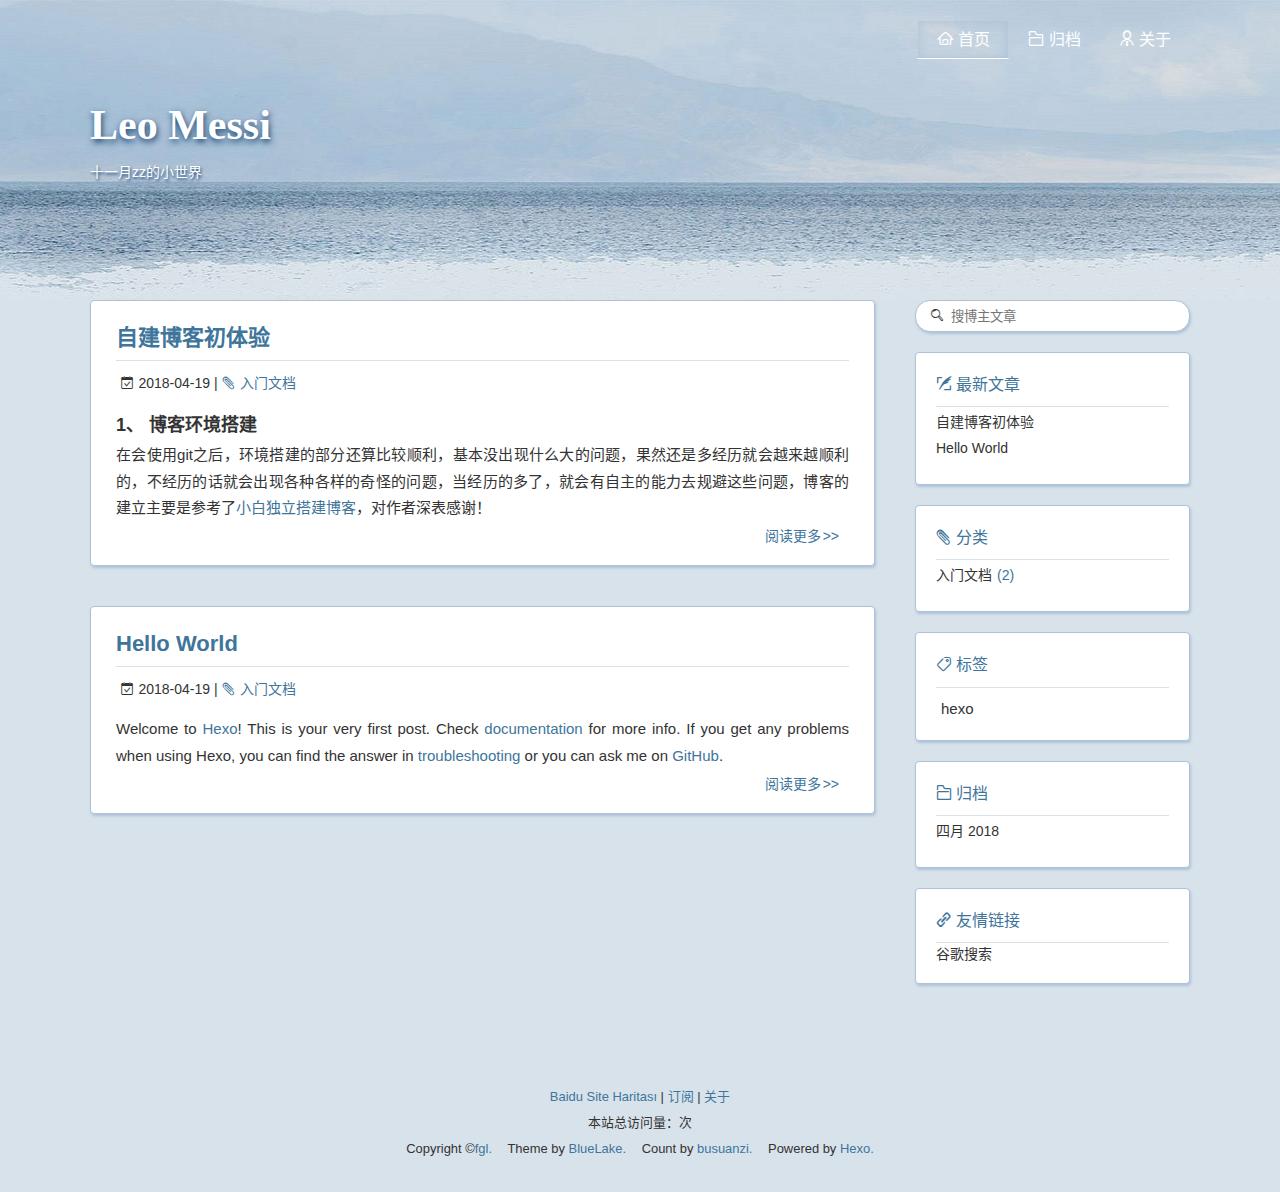
<file: index.html>
<!DOCTYPE html><html lang="zh-CN"><head><meta http-equiv="content-type" content="text/html; charset=utf-8"><meta content="width=device-width, initial-scale=1.0, maximum-scale=1.0, user-scalable=0" name="viewport"><meta content="yes" name="apple-mobile-web-app-capable"><meta content="black-translucent" name="apple-mobile-web-app-status-bar-style"><meta content="telephone=no" name="format-detection"><meta name="description"><title>Leo Messi | 十一月zz的小世界</title><link rel="stylesheet" type="text/css" href="//fonts.neworld.org/css?family=Source+Code+Pro"><link rel="stylesheet" type="text/css" href="/css/style.css?v=2.0.1"><link rel="stylesheet" type="text/css" href="/css/highlight.css?v=2.0.1"><link rel="Shortcut Icon" href="/favicon.ico"><link rel="bookmark" href="/favicon.ico"><link rel="apple-touch-icon" href="/apple-touch-icon.png"><link rel="apple-touch-icon-precomposed" href="/apple-touch-icon.png"><link rel="alternate" type="application/atom+xml" href="/atom.xml"></head><body><div class="body_container"><div id="header"><div class="site-name"><h1 class="hidden">Leo Messi</h1><a id="logo" href="/.">Leo Messi</a><p class="description">十一月zz的小世界</p></div><div id="nav-menu"><a href="/." class="current"><i class="fa fa-home"> 首页</i></a><a href="/archives/"><i class="fa fa-archive"> 归档</i></a><a href="/about/"><i class="fa fa-user"> 关于</i></a></div><div id="search-form"><div id="result-mask" class="hide"></div><label><input id="search-key" type="text" autocomplete="off" placeholder="搜博主文章"></label><div id="result-wrap" class="hide"><div id="search-result"></div></div><div class="hide"><template id="search-tpl"><div class="item"><a href="/{path}" title="{title}"><div class="title">{title}</div><div class="time">{date}</div><div class="tags">{tags}</div></a></div></template></div></div></div><div id="layout" class="layout-g"><div class="layout-l"><div class="content_container"><div class="post"><h2 class="post-title"><a href="/2018/04/19/my first blog/">自建博客初体验</a></h2><div class="post-meta"><p><span class="date">2018-04-19</span><span><a href="/categories/入门文档/" class="category">入门文档</a></span></p></div><div class="post-content"><h2 id="1、-博客环境搭建"><a href="#1、-博客环境搭建" class="headerlink" title="1、 博客环境搭建"></a>1、 博客环境搭建</h2><p>在会使用git之后，环境搭建的部分还算比较顺利，基本没出现什么大的问题，果然还是多经历就会越来越顺利的，不经历的话就会出现各种各样的奇怪的问题，当经历的多了，就会有自主的能力去规避这些问题，博客的建立主要是参考了<a href="https://my.oschina.net/ryaneLee/blog/638440" target="_blank" rel="noopener">小白独立搭建博客</a>，对作者深表感谢！</p></div><p class="readmore"><a href="/2018/04/19/my first blog/">阅读更多</a></p></div><div class="post"><h2 class="post-title"><a href="/2018/04/19/hello-world/">Hello World</a></h2><div class="post-meta"><p><span class="date">2018-04-19</span><span><a href="/categories/入门文档/" class="category">入门文档</a></span></p></div><div class="post-content"><p>Welcome to <a href="https://hexo.io/" target="_blank" rel="noopener">Hexo</a>! This is your very first post. Check <a href="https://hexo.io/docs/" target="_blank" rel="noopener">documentation</a> for more info. If you get any problems when using Hexo, you can find the answer in <a href="https://hexo.io/docs/troubleshooting.html" target="_blank" rel="noopener">troubleshooting</a> or you can ask me on <a href="https://github.com/hexojs/hexo/issues" target="_blank" rel="noopener">GitHub</a>.</p></div><p class="readmore"><a href="/2018/04/19/hello-world/">阅读更多</a></p></div></div></div><div class="layout-r"><div id="sidebar"><div class="search-pla"></div><div class="widget"><div class="widget-title"><i class="fa fa-xie"> 最新文章</i></div><ul class="post-list"><li class="post-list-item"><a class="post-list-link" href="/2018/04/19/my first blog/">自建博客初体验</a></li><li class="post-list-item"><a class="post-list-link" href="/2018/04/19/hello-world/">Hello World</a></li></ul></div><div class="widget"><div class="widget-title"><i class="fa fa-gui"> 分类</i></div><ul class="category-list"><li class="category-list-item"><a class="category-list-link" href="/categories/入门文档/">入门文档</a><span class="category-list-count">2</span></li></ul></div><div class="widget"><div class="widget-title"><i class="fa fa-biao"> 标签</i></div><div class="tagcloud"><a href="/tags/hexo/" style="font-size: 15px;">hexo</a></div></div><div class="widget"><div class="widget-title"><i class="fa fa-archive"> 归档</i></div><ul class="archive-list"><li class="archive-list-item"><a class="archive-list-link" href="/archives/2018/04/">四月 2018</a></li></ul></div><div class="widget"><div class="widget-title"><i class="fa fa-you"> 友情链接</i></div><ul></ul><a href="http://www.google.cn/" title="谷歌搜索" target="_blank">谷歌搜索</a></div></div></div></div><a id="totop" href="#top"></a><div id="footer"><div class="footer-info"><p><a href="/baidusitemap.xml">Baidu Site Haritası</a> |  <a href="/atom.xml">订阅</a> |  <a href="/about/">关于</a></p><p>本站总访问量：<i id="busuanzi_container_site_pv"><i id="busuanzi_value_site_pv"></i></i>次</p><p><span> Copyright &copy;<a href="/." rel="nofollow">fgl.</a></span><span> Theme by<a rel="nofollow" target="_blank" href="https://github.com/chaooo/hexo-theme-BlueLake"> BlueLake.</a></span><span> Count by<a href="http://busuanzi.ibruce.info/"> busuanzi.</a></span><span> Powered by<a rel="nofollow" target="_blank" href="https://hexo.io"> Hexo.</a></span></p></div></div></div><script src="https://dn-lbstatics.qbox.me/busuanzi/2.3/busuanzi.pure.mini.js" async></script><script>var _hmt = _hmt || [];
(function() {
  var hm = document.createElement("script");
  hm.src = "//hm.baidu.com/hm.js?b9d8fedcf143fea0dadf2f9779ef2ecd## Your Baidu Analytics tracking id, e.g. 1006843030519956000";
  var s = document.getElementsByTagName("script")[0];
  s.parentNode.insertBefore(hm, s);
  })();
</script><script type="text/javascript" src="/js/search.json.js?v=2.0.1"></script><script type="text/javascript" src="/js/totop.js?v=2.0.1" async></script></body></html>
</file>
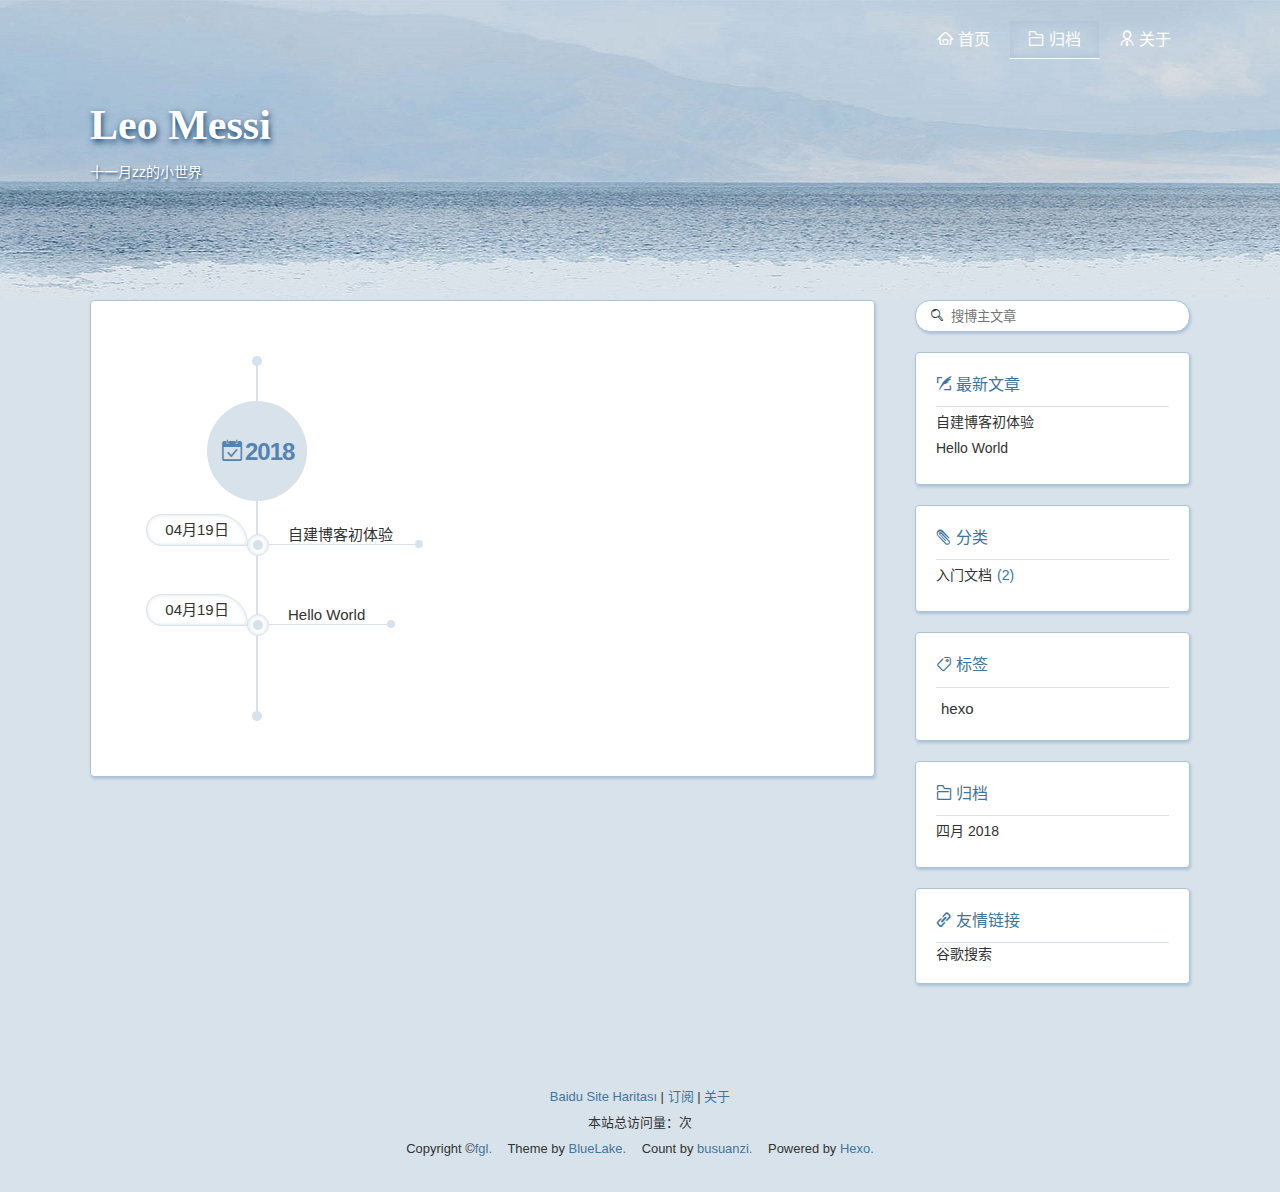
<file: archives/index.html>
<!DOCTYPE html><html lang="zh-CN"><head><meta http-equiv="content-type" content="text/html; charset=utf-8"><meta content="width=device-width, initial-scale=1.0, maximum-scale=1.0, user-scalable=0" name="viewport"><meta content="yes" name="apple-mobile-web-app-capable"><meta content="black-translucent" name="apple-mobile-web-app-status-bar-style"><meta content="telephone=no" name="format-detection"><meta name="description"><title>归档 | Leo Messi</title><link rel="stylesheet" type="text/css" href="//fonts.neworld.org/css?family=Source+Code+Pro"><link rel="stylesheet" type="text/css" href="/css/style.css?v=2.0.1"><link rel="stylesheet" type="text/css" href="/css/highlight.css?v=2.0.1"><link rel="Shortcut Icon" href="/favicon.ico"><link rel="bookmark" href="/favicon.ico"><link rel="apple-touch-icon" href="/apple-touch-icon.png"><link rel="apple-touch-icon-precomposed" href="/apple-touch-icon.png"><link rel="alternate" type="application/atom+xml" href="/atom.xml"></head><body><div class="body_container"><div id="header"><div class="site-name"><h1 class="hidden">Leo Messi</h1><a id="logo" href="/.">Leo Messi</a><p class="description">十一月zz的小世界</p></div><div id="nav-menu"><a href="/."><i class="fa fa-home"> 首页</i></a><a href="/archives/" class="current"><i class="fa fa-archive"> 归档</i></a><a href="/about/"><i class="fa fa-user"> 关于</i></a></div><div id="search-form"><div id="result-mask" class="hide"></div><label><input id="search-key" type="text" autocomplete="off" placeholder="搜博主文章"></label><div id="result-wrap" class="hide"><div id="search-result"></div></div><div class="hide"><template id="search-tpl"><div class="item"><a href="/{path}" title="{title}"><div class="title">{title}</div><div class="time">{date}</div><div class="tags">{tags}</div></a></div></template></div></div></div><div id="layout" class="layout-g"><div class="layout-l"><div class="content_container"><div class="post"><div class="post-archive"><div class="archive-wrap"><h2>2018</h2><ul class="listing"><li><a href="/2018/04/19/my first blog/" title="自建博客初体验"><span class="date">04月19日</span><span class="tite">自建博客初体验</span></a></li><li><a href="/2018/04/19/hello-world/" title="Hello World"><span class="date">04月19日</span><span class="tite">Hello World</span></a></li></ul></div></div></div></div></div><div class="layout-r"><div id="sidebar"><div class="search-pla"></div><div class="widget"><div class="widget-title"><i class="fa fa-xie"> 最新文章</i></div><ul class="post-list"><li class="post-list-item"><a class="post-list-link" href="/2018/04/19/my first blog/">自建博客初体验</a></li><li class="post-list-item"><a class="post-list-link" href="/2018/04/19/hello-world/">Hello World</a></li></ul></div><div class="widget"><div class="widget-title"><i class="fa fa-gui"> 分类</i></div><ul class="category-list"><li class="category-list-item"><a class="category-list-link" href="/categories/入门文档/">入门文档</a><span class="category-list-count">2</span></li></ul></div><div class="widget"><div class="widget-title"><i class="fa fa-biao"> 标签</i></div><div class="tagcloud"><a href="/tags/hexo/" style="font-size: 15px;">hexo</a></div></div><div class="widget"><div class="widget-title"><i class="fa fa-archive"> 归档</i></div><ul class="archive-list"><li class="archive-list-item"><a class="archive-list-link" href="/archives/2018/04/">四月 2018</a></li></ul></div><div class="widget"><div class="widget-title"><i class="fa fa-you"> 友情链接</i></div><ul></ul><a href="http://www.google.cn/" title="谷歌搜索" target="_blank">谷歌搜索</a></div></div></div></div><a id="totop" href="#top"></a><div id="footer"><div class="footer-info"><p><a href="/baidusitemap.xml">Baidu Site Haritası</a> |  <a href="/atom.xml">订阅</a> |  <a href="/about/">关于</a></p><p>本站总访问量：<i id="busuanzi_container_site_pv"><i id="busuanzi_value_site_pv"></i></i>次</p><p><span> Copyright &copy;<a href="/." rel="nofollow">fgl.</a></span><span> Theme by<a rel="nofollow" target="_blank" href="https://github.com/chaooo/hexo-theme-BlueLake"> BlueLake.</a></span><span> Count by<a href="http://busuanzi.ibruce.info/"> busuanzi.</a></span><span> Powered by<a rel="nofollow" target="_blank" href="https://hexo.io"> Hexo.</a></span></p></div></div></div><script src="https://dn-lbstatics.qbox.me/busuanzi/2.3/busuanzi.pure.mini.js" async></script><script>var _hmt = _hmt || [];
(function() {
  var hm = document.createElement("script");
  hm.src = "//hm.baidu.com/hm.js?b9d8fedcf143fea0dadf2f9779ef2ecd## Your Baidu Analytics tracking id, e.g. 1006843030519956000";
  var s = document.getElementsByTagName("script")[0];
  s.parentNode.insertBefore(hm, s);
  })();
</script><script type="text/javascript" src="/js/search.json.js?v=2.0.1"></script></body></html>
</file>
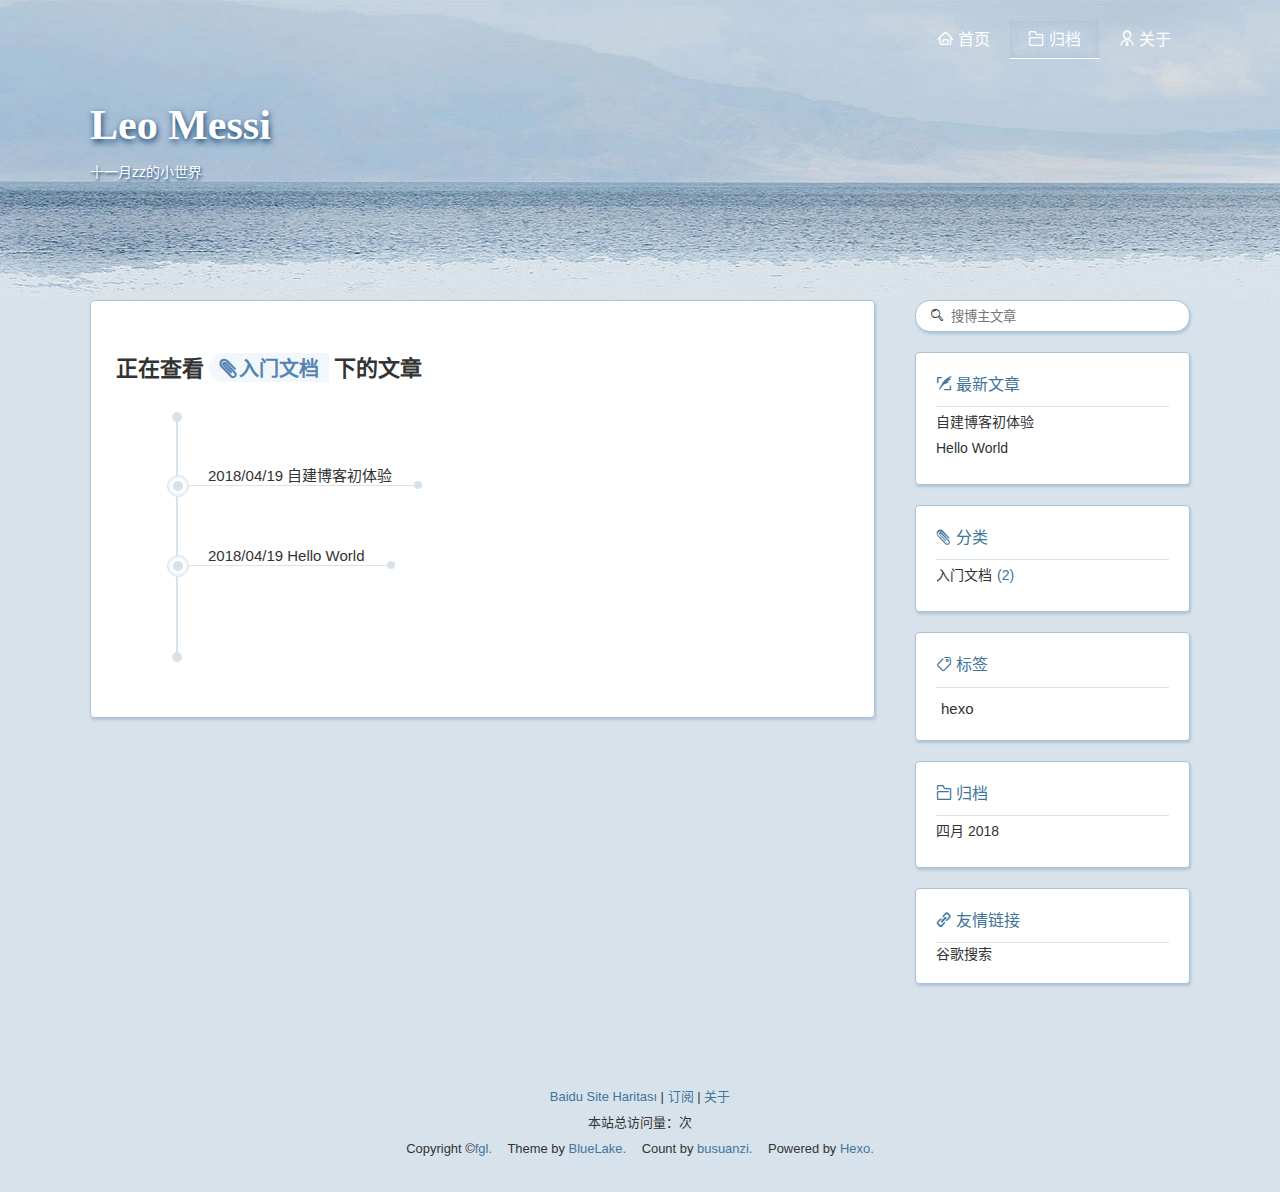
<file: categories/入门文档/index.html>
<!DOCTYPE html><html lang="zh-CN"><head><meta http-equiv="content-type" content="text/html; charset=utf-8"><meta content="width=device-width, initial-scale=1.0, maximum-scale=1.0, user-scalable=0" name="viewport"><meta content="yes" name="apple-mobile-web-app-capable"><meta content="black-translucent" name="apple-mobile-web-app-status-bar-style"><meta content="telephone=no" name="format-detection"><meta name="description"><title>入门文档 | Leo Messi</title><link rel="stylesheet" type="text/css" href="//fonts.neworld.org/css?family=Source+Code+Pro"><link rel="stylesheet" type="text/css" href="/css/style.css?v=2.0.1"><link rel="stylesheet" type="text/css" href="/css/highlight.css?v=2.0.1"><link rel="Shortcut Icon" href="/favicon.ico"><link rel="bookmark" href="/favicon.ico"><link rel="apple-touch-icon" href="/apple-touch-icon.png"><link rel="apple-touch-icon-precomposed" href="/apple-touch-icon.png"><link rel="alternate" type="application/atom+xml" href="/atom.xml"></head><body><div class="body_container"><div id="header"><div class="site-name"><h1 class="hidden">Leo Messi</h1><a id="logo" href="/.">Leo Messi</a><p class="description">十一月zz的小世界</p></div><div id="nav-menu"><a href="/."><i class="fa fa-home"> 首页</i></a><a href="/archives/" class="current"><i class="fa fa-archive"> 归档</i></a><a href="/about/"><i class="fa fa-user"> 关于</i></a></div><div id="search-form"><div id="result-mask" class="hide"></div><label><input id="search-key" type="text" autocomplete="off" placeholder="搜博主文章"></label><div id="result-wrap" class="hide"><div id="search-result"></div></div><div class="hide"><template id="search-tpl"><div class="item"><a href="/{path}" title="{title}"><div class="title">{title}</div><div class="time">{date}</div><div class="tags">{tags}</div></a></div></template></div></div></div><div id="layout" class="layout-g"><div class="layout-l"><div class="content_container"><div class="post"><h1 class="label-title">正在查看<i class="fa fa-gui">入门文档</i>下的文章</h1><div class="post-archive"><div class="archive-wrap tag-cat"><ul class="listing"><li><a href="/2018/04/19/my first blog/" title="自建博客初体验"><span class="tite">2018/04/19  自建博客初体验</span></a></li><li><a href="/2018/04/19/hello-world/" title="Hello World"><span class="tite">2018/04/19  Hello World</span></a></li></ul></div></div></div></div></div><div class="layout-r"><div id="sidebar"><div class="search-pla"></div><div class="widget"><div class="widget-title"><i class="fa fa-xie"> 最新文章</i></div><ul class="post-list"><li class="post-list-item"><a class="post-list-link" href="/2018/04/19/my first blog/">自建博客初体验</a></li><li class="post-list-item"><a class="post-list-link" href="/2018/04/19/hello-world/">Hello World</a></li></ul></div><div class="widget"><div class="widget-title"><i class="fa fa-gui"> 分类</i></div><ul class="category-list"><li class="category-list-item"><a class="category-list-link" href="/categories/入门文档/">入门文档</a><span class="category-list-count">2</span></li></ul></div><div class="widget"><div class="widget-title"><i class="fa fa-biao"> 标签</i></div><div class="tagcloud"><a href="/tags/hexo/" style="font-size: 15px;">hexo</a></div></div><div class="widget"><div class="widget-title"><i class="fa fa-archive"> 归档</i></div><ul class="archive-list"><li class="archive-list-item"><a class="archive-list-link" href="/archives/2018/04/">四月 2018</a></li></ul></div><div class="widget"><div class="widget-title"><i class="fa fa-you"> 友情链接</i></div><ul></ul><a href="http://www.google.cn/" title="谷歌搜索" target="_blank">谷歌搜索</a></div></div></div></div><a id="totop" href="#top"></a><div id="footer"><div class="footer-info"><p><a href="/baidusitemap.xml">Baidu Site Haritası</a> |  <a href="/atom.xml">订阅</a> |  <a href="/about/">关于</a></p><p>本站总访问量：<i id="busuanzi_container_site_pv"><i id="busuanzi_value_site_pv"></i></i>次</p><p><span> Copyright &copy;<a href="/." rel="nofollow">fgl.</a></span><span> Theme by<a rel="nofollow" target="_blank" href="https://github.com/chaooo/hexo-theme-BlueLake"> BlueLake.</a></span><span> Count by<a href="http://busuanzi.ibruce.info/"> busuanzi.</a></span><span> Powered by<a rel="nofollow" target="_blank" href="https://hexo.io"> Hexo.</a></span></p></div></div></div><script src="https://dn-lbstatics.qbox.me/busuanzi/2.3/busuanzi.pure.mini.js" async></script><script>var _hmt = _hmt || [];
(function() {
  var hm = document.createElement("script");
  hm.src = "//hm.baidu.com/hm.js?b9d8fedcf143fea0dadf2f9779ef2ecd## Your Baidu Analytics tracking id, e.g. 1006843030519956000";
  var s = document.getElementsByTagName("script")[0];
  s.parentNode.insertBefore(hm, s);
  })();
</script><script type="text/javascript" src="/js/search.json.js?v=2.0.1"></script></body></html>
</file>
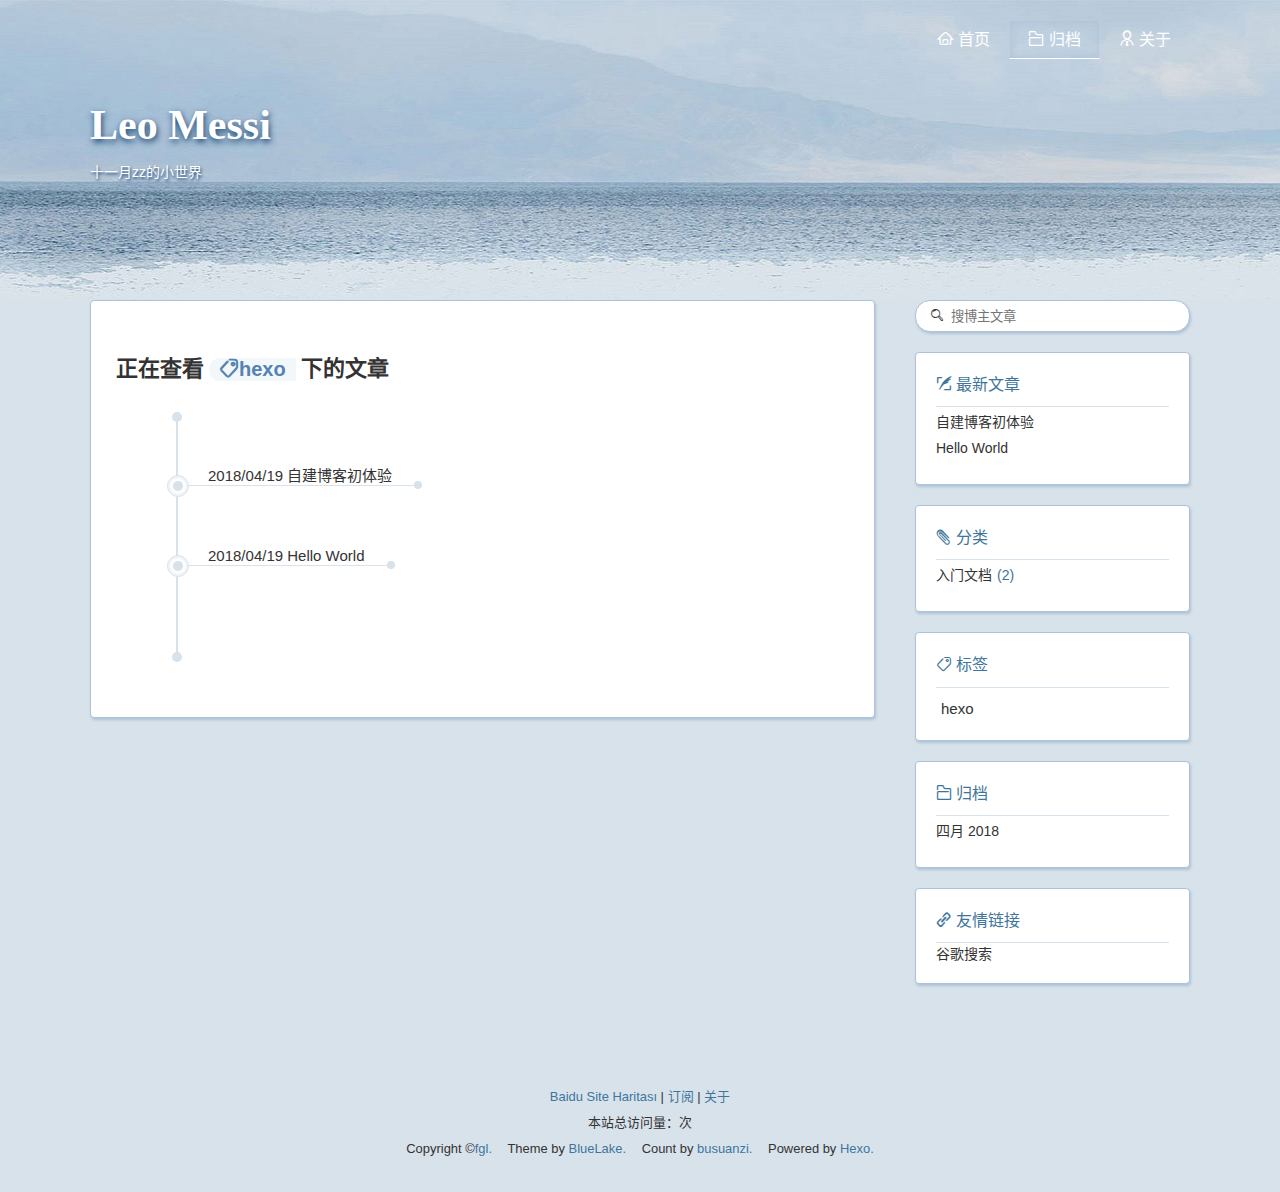
<file: tags/hexo/index.html>
<!DOCTYPE html><html lang="zh-CN"><head><meta http-equiv="content-type" content="text/html; charset=utf-8"><meta content="width=device-width, initial-scale=1.0, maximum-scale=1.0, user-scalable=0" name="viewport"><meta content="yes" name="apple-mobile-web-app-capable"><meta content="black-translucent" name="apple-mobile-web-app-status-bar-style"><meta content="telephone=no" name="format-detection"><meta name="description"><title>hexo | Leo Messi</title><link rel="stylesheet" type="text/css" href="//fonts.neworld.org/css?family=Source+Code+Pro"><link rel="stylesheet" type="text/css" href="/css/style.css?v=2.0.1"><link rel="stylesheet" type="text/css" href="/css/highlight.css?v=2.0.1"><link rel="Shortcut Icon" href="/favicon.ico"><link rel="bookmark" href="/favicon.ico"><link rel="apple-touch-icon" href="/apple-touch-icon.png"><link rel="apple-touch-icon-precomposed" href="/apple-touch-icon.png"><link rel="alternate" type="application/atom+xml" href="/atom.xml"></head><body><div class="body_container"><div id="header"><div class="site-name"><h1 class="hidden">Leo Messi</h1><a id="logo" href="/.">Leo Messi</a><p class="description">十一月zz的小世界</p></div><div id="nav-menu"><a href="/."><i class="fa fa-home"> 首页</i></a><a href="/archives/" class="current"><i class="fa fa-archive"> 归档</i></a><a href="/about/"><i class="fa fa-user"> 关于</i></a></div><div id="search-form"><div id="result-mask" class="hide"></div><label><input id="search-key" type="text" autocomplete="off" placeholder="搜博主文章"></label><div id="result-wrap" class="hide"><div id="search-result"></div></div><div class="hide"><template id="search-tpl"><div class="item"><a href="/{path}" title="{title}"><div class="title">{title}</div><div class="time">{date}</div><div class="tags">{tags}</div></a></div></template></div></div></div><div id="layout" class="layout-g"><div class="layout-l"><div class="content_container"><div class="post"><h1 class="label-title">正在查看<i class="fa fa-biao">hexo</i>下的文章</h1><div class="post-archive"><div class="archive-wrap tag-cat"><ul class="listing"><li><a href="/2018/04/19/my first blog/" title="自建博客初体验"><span class="tite">2018/04/19  自建博客初体验</span></a></li><li><a href="/2018/04/19/hello-world/" title="Hello World"><span class="tite">2018/04/19  Hello World</span></a></li></ul></div></div></div></div></div><div class="layout-r"><div id="sidebar"><div class="search-pla"></div><div class="widget"><div class="widget-title"><i class="fa fa-xie"> 最新文章</i></div><ul class="post-list"><li class="post-list-item"><a class="post-list-link" href="/2018/04/19/my first blog/">自建博客初体验</a></li><li class="post-list-item"><a class="post-list-link" href="/2018/04/19/hello-world/">Hello World</a></li></ul></div><div class="widget"><div class="widget-title"><i class="fa fa-gui"> 分类</i></div><ul class="category-list"><li class="category-list-item"><a class="category-list-link" href="/categories/入门文档/">入门文档</a><span class="category-list-count">2</span></li></ul></div><div class="widget"><div class="widget-title"><i class="fa fa-biao"> 标签</i></div><div class="tagcloud"><a href="/tags/hexo/" style="font-size: 15px;">hexo</a></div></div><div class="widget"><div class="widget-title"><i class="fa fa-archive"> 归档</i></div><ul class="archive-list"><li class="archive-list-item"><a class="archive-list-link" href="/archives/2018/04/">四月 2018</a></li></ul></div><div class="widget"><div class="widget-title"><i class="fa fa-you"> 友情链接</i></div><ul></ul><a href="http://www.google.cn/" title="谷歌搜索" target="_blank">谷歌搜索</a></div></div></div></div><a id="totop" href="#top"></a><div id="footer"><div class="footer-info"><p><a href="/baidusitemap.xml">Baidu Site Haritası</a> |  <a href="/atom.xml">订阅</a> |  <a href="/about/">关于</a></p><p>本站总访问量：<i id="busuanzi_container_site_pv"><i id="busuanzi_value_site_pv"></i></i>次</p><p><span> Copyright &copy;<a href="/." rel="nofollow">fgl.</a></span><span> Theme by<a rel="nofollow" target="_blank" href="https://github.com/chaooo/hexo-theme-BlueLake"> BlueLake.</a></span><span> Count by<a href="http://busuanzi.ibruce.info/"> busuanzi.</a></span><span> Powered by<a rel="nofollow" target="_blank" href="https://hexo.io"> Hexo.</a></span></p></div></div></div><script src="https://dn-lbstatics.qbox.me/busuanzi/2.3/busuanzi.pure.mini.js" async></script><script>var _hmt = _hmt || [];
(function() {
  var hm = document.createElement("script");
  hm.src = "//hm.baidu.com/hm.js?b9d8fedcf143fea0dadf2f9779ef2ecd## Your Baidu Analytics tracking id, e.g. 1006843030519956000";
  var s = document.getElementsByTagName("script")[0];
  s.parentNode.insertBefore(hm, s);
  })();
</script><script type="text/javascript" src="/js/search.json.js?v=2.0.1"></script></body></html>
</file>
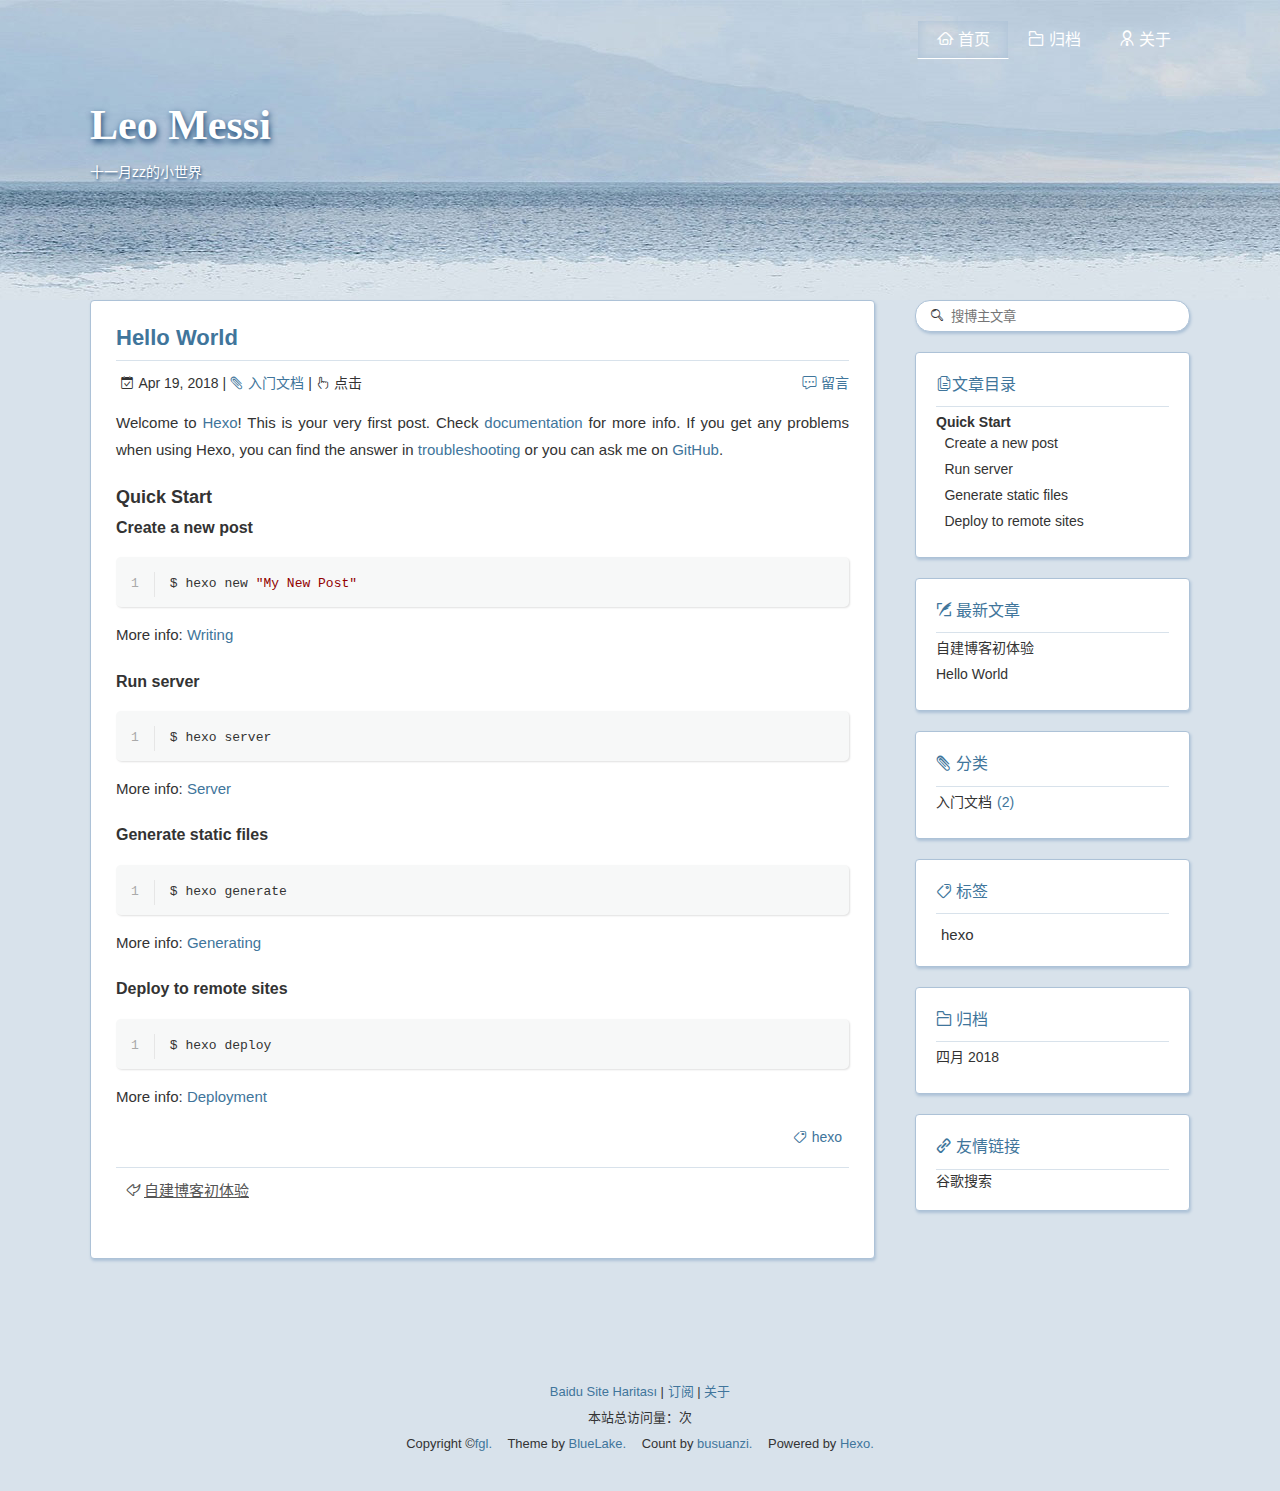
<file: 2018/04/19/hello-world/index.html>
<!DOCTYPE html><html lang="zh-CN"><head><meta http-equiv="content-type" content="text/html; charset=utf-8"><meta content="width=device-width, initial-scale=1.0, maximum-scale=1.0, user-scalable=0" name="viewport"><meta content="yes" name="apple-mobile-web-app-capable"><meta content="black-translucent" name="apple-mobile-web-app-status-bar-style"><meta content="telephone=no" name="format-detection"><meta name="description"><title>Hello World | Leo Messi</title><link rel="stylesheet" type="text/css" href="//fonts.neworld.org/css?family=Source+Code+Pro"><link rel="stylesheet" type="text/css" href="/css/style.css?v=2.0.1"><link rel="stylesheet" type="text/css" href="/css/highlight.css?v=2.0.1"><link rel="Shortcut Icon" href="/favicon.ico"><link rel="bookmark" href="/favicon.ico"><link rel="apple-touch-icon" href="/apple-touch-icon.png"><link rel="apple-touch-icon-precomposed" href="/apple-touch-icon.png"><link rel="alternate" type="application/atom+xml" href="/atom.xml"></head><body><div class="body_container"><div id="header"><div class="site-name"><h1 class="hidden">Hello World</h1><a id="logo" href="/.">Leo Messi</a><p class="description">十一月zz的小世界</p></div><div id="nav-menu"><a href="/." class="current"><i class="fa fa-home"> 首页</i></a><a href="/archives/"><i class="fa fa-archive"> 归档</i></a><a href="/about/"><i class="fa fa-user"> 关于</i></a></div><div id="search-form"><div id="result-mask" class="hide"></div><label><input id="search-key" type="text" autocomplete="off" placeholder="搜博主文章"></label><div id="result-wrap" class="hide"><div id="search-result"></div></div><div class="hide"><template id="search-tpl"><div class="item"><a href="/{path}" title="{title}"><div class="title">{title}</div><div class="time">{date}</div><div class="tags">{tags}</div></a></div></template></div></div></div><div id="layout" class="layout-g"><div class="layout-l"><div class="content_container"><div class="post"><h1 class="post-title">Hello World</h1><div class="post-meta"><a href="/2018/04/19/hello-world/#comments" class="comment-count"><i data-disqus-identifier="2018/04/19/hello-world/" class="disqus-comment-count"></i>留言</a><p><span class="date">Apr 19, 2018</span><span><a href="/categories/入门文档/" class="category">入门文档</a></span><span><i id="busuanzi_container_page_pv"><i id="busuanzi_value_page_pv"></i><i>点击</i></i></span></p></div><div class="post-content"><p>Welcome to <a href="https://hexo.io/" target="_blank" rel="noopener">Hexo</a>! This is your very first post. Check <a href="https://hexo.io/docs/" target="_blank" rel="noopener">documentation</a> for more info. If you get any problems when using Hexo, you can find the answer in <a href="https://hexo.io/docs/troubleshooting.html" target="_blank" rel="noopener">troubleshooting</a> or you can ask me on <a href="https://github.com/hexojs/hexo/issues" target="_blank" rel="noopener">GitHub</a>.</p>
<h2 id="Quick-Start"><a href="#Quick-Start" class="headerlink" title="Quick Start"></a>Quick Start</h2><h3 id="Create-a-new-post"><a href="#Create-a-new-post" class="headerlink" title="Create a new post"></a>Create a new post</h3><figure class="highlight bash"><table><tr><td class="gutter"><pre><span class="line">1</span><br></pre></td><td class="code"><pre><span class="line">$ hexo new <span class="string">"My New Post"</span></span><br></pre></td></tr></table></figure>
<p>More info: <a href="https://hexo.io/docs/writing.html" target="_blank" rel="noopener">Writing</a></p>
<h3 id="Run-server"><a href="#Run-server" class="headerlink" title="Run server"></a>Run server</h3><figure class="highlight bash"><table><tr><td class="gutter"><pre><span class="line">1</span><br></pre></td><td class="code"><pre><span class="line">$ hexo server</span><br></pre></td></tr></table></figure>
<p>More info: <a href="https://hexo.io/docs/server.html" target="_blank" rel="noopener">Server</a></p>
<h3 id="Generate-static-files"><a href="#Generate-static-files" class="headerlink" title="Generate static files"></a>Generate static files</h3><figure class="highlight bash"><table><tr><td class="gutter"><pre><span class="line">1</span><br></pre></td><td class="code"><pre><span class="line">$ hexo generate</span><br></pre></td></tr></table></figure>
<p>More info: <a href="https://hexo.io/docs/generating.html" target="_blank" rel="noopener">Generating</a></p>
<h3 id="Deploy-to-remote-sites"><a href="#Deploy-to-remote-sites" class="headerlink" title="Deploy to remote sites"></a>Deploy to remote sites</h3><figure class="highlight bash"><table><tr><td class="gutter"><pre><span class="line">1</span><br></pre></td><td class="code"><pre><span class="line">$ hexo deploy</span><br></pre></td></tr></table></figure>
<p>More info: <a href="https://hexo.io/docs/deployment.html" target="_blank" rel="noopener">Deployment</a></p>
</div><div class="tags"><a href="/tags/hexo/">hexo</a></div><div class="post-share"></div><div class="post-nav"><a href="/2018/04/19/my first blog/" class="pre">自建博客初体验</a></div><div id="comments"><div id="disqus_thread"></div></div></div></div></div><div class="layout-r"><div id="sidebar"><div class="search-pla"></div><div id="toc" class="widget"><div class="widget-title"><i class="fa fa-fei">文章目录</i></div><ol class="toc"><li class="toc-item toc-level-2"><a class="toc-link" href="#Quick-Start"><span class="toc-text">Quick Start</span></a><ol class="toc-child"><li class="toc-item toc-level-3"><a class="toc-link" href="#Create-a-new-post"><span class="toc-text">Create a new post</span></a></li><li class="toc-item toc-level-3"><a class="toc-link" href="#Run-server"><span class="toc-text">Run server</span></a></li><li class="toc-item toc-level-3"><a class="toc-link" href="#Generate-static-files"><span class="toc-text">Generate static files</span></a></li><li class="toc-item toc-level-3"><a class="toc-link" href="#Deploy-to-remote-sites"><span class="toc-text">Deploy to remote sites</span></a></li></ol></li></ol></div><div class="widget"><div class="widget-title"><i class="fa fa-xie"> 最新文章</i></div><ul class="post-list"><li class="post-list-item"><a class="post-list-link" href="/2018/04/19/my first blog/">自建博客初体验</a></li><li class="post-list-item"><a class="post-list-link" href="/2018/04/19/hello-world/">Hello World</a></li></ul></div><div class="widget"><div class="widget-title"><i class="fa fa-gui"> 分类</i></div><ul class="category-list"><li class="category-list-item"><a class="category-list-link" href="/categories/入门文档/">入门文档</a><span class="category-list-count">2</span></li></ul></div><div class="widget"><div class="widget-title"><i class="fa fa-biao"> 标签</i></div><div class="tagcloud"><a href="/tags/hexo/" style="font-size: 15px;">hexo</a></div></div><div class="widget"><div class="widget-title"><i class="fa fa-archive"> 归档</i></div><ul class="archive-list"><li class="archive-list-item"><a class="archive-list-link" href="/archives/2018/04/">四月 2018</a></li></ul></div><div class="widget"><div class="widget-title"><i class="fa fa-you"> 友情链接</i></div><ul></ul><a href="http://www.google.cn/" title="谷歌搜索" target="_blank">谷歌搜索</a></div></div></div></div><a id="totop" href="#top"></a><div id="footer"><div class="footer-info"><p><a href="/baidusitemap.xml">Baidu Site Haritası</a> |  <a href="/atom.xml">订阅</a> |  <a href="/about/">关于</a></p><p>本站总访问量：<i id="busuanzi_container_site_pv"><i id="busuanzi_value_site_pv"></i></i>次</p><p><span> Copyright &copy;<a href="/." rel="nofollow">fgl.</a></span><span> Theme by<a rel="nofollow" target="_blank" href="https://github.com/chaooo/hexo-theme-BlueLake"> BlueLake.</a></span><span> Count by<a href="http://busuanzi.ibruce.info/"> busuanzi.</a></span><span> Powered by<a rel="nofollow" target="_blank" href="https://hexo.io"> Hexo.</a></span></p></div></div></div><script src="https://dn-lbstatics.qbox.me/busuanzi/2.3/busuanzi.pure.mini.js" async></script><script>var _hmt = _hmt || [];
(function() {
  var hm = document.createElement("script");
  hm.src = "//hm.baidu.com/hm.js?b9d8fedcf143fea0dadf2f9779ef2ecd## Your Baidu Analytics tracking id, e.g. 1006843030519956000";
  var s = document.getElementsByTagName("script")[0];
  s.parentNode.insertBefore(hm, s);
  })();
</script><script type="text/javascript" src="/js/search.json.js?v=2.0.1"></script><script type="text/javascript" src="/js/toctotop.js?v=2.0.1" async></script><script>var disqus_shortname = 'road100';
var disqus_identifier = '2018/04/19/hello-world/';
var disqus_title = 'Hello World';
var disqus_url = 'http://road037019.github.io/2018/04/19/hello-world/';
(function() {
  var dsq = document.createElement('script'); dsq.type = 'text/javascript'; dsq.async = true;
  dsq.src = '//' + disqus_shortname + '.disqus.com/embed.js';
  (document.getElementsByTagName('head')[0] || document.getElementsByTagName('body')[0]).appendChild(dsq);
})();</script><script id="dsq-count-scr" src="//road100.disqus.com/count.js" async></script><script type="text/javascript" src="//road100.disqus.com/recent_comments_widget.js?num_items=5&amp;hide_avatars=1&amp;avatar_size=32&amp;excerpt_length=20&amp;hide_mods=1"></script></body></html>
</file>
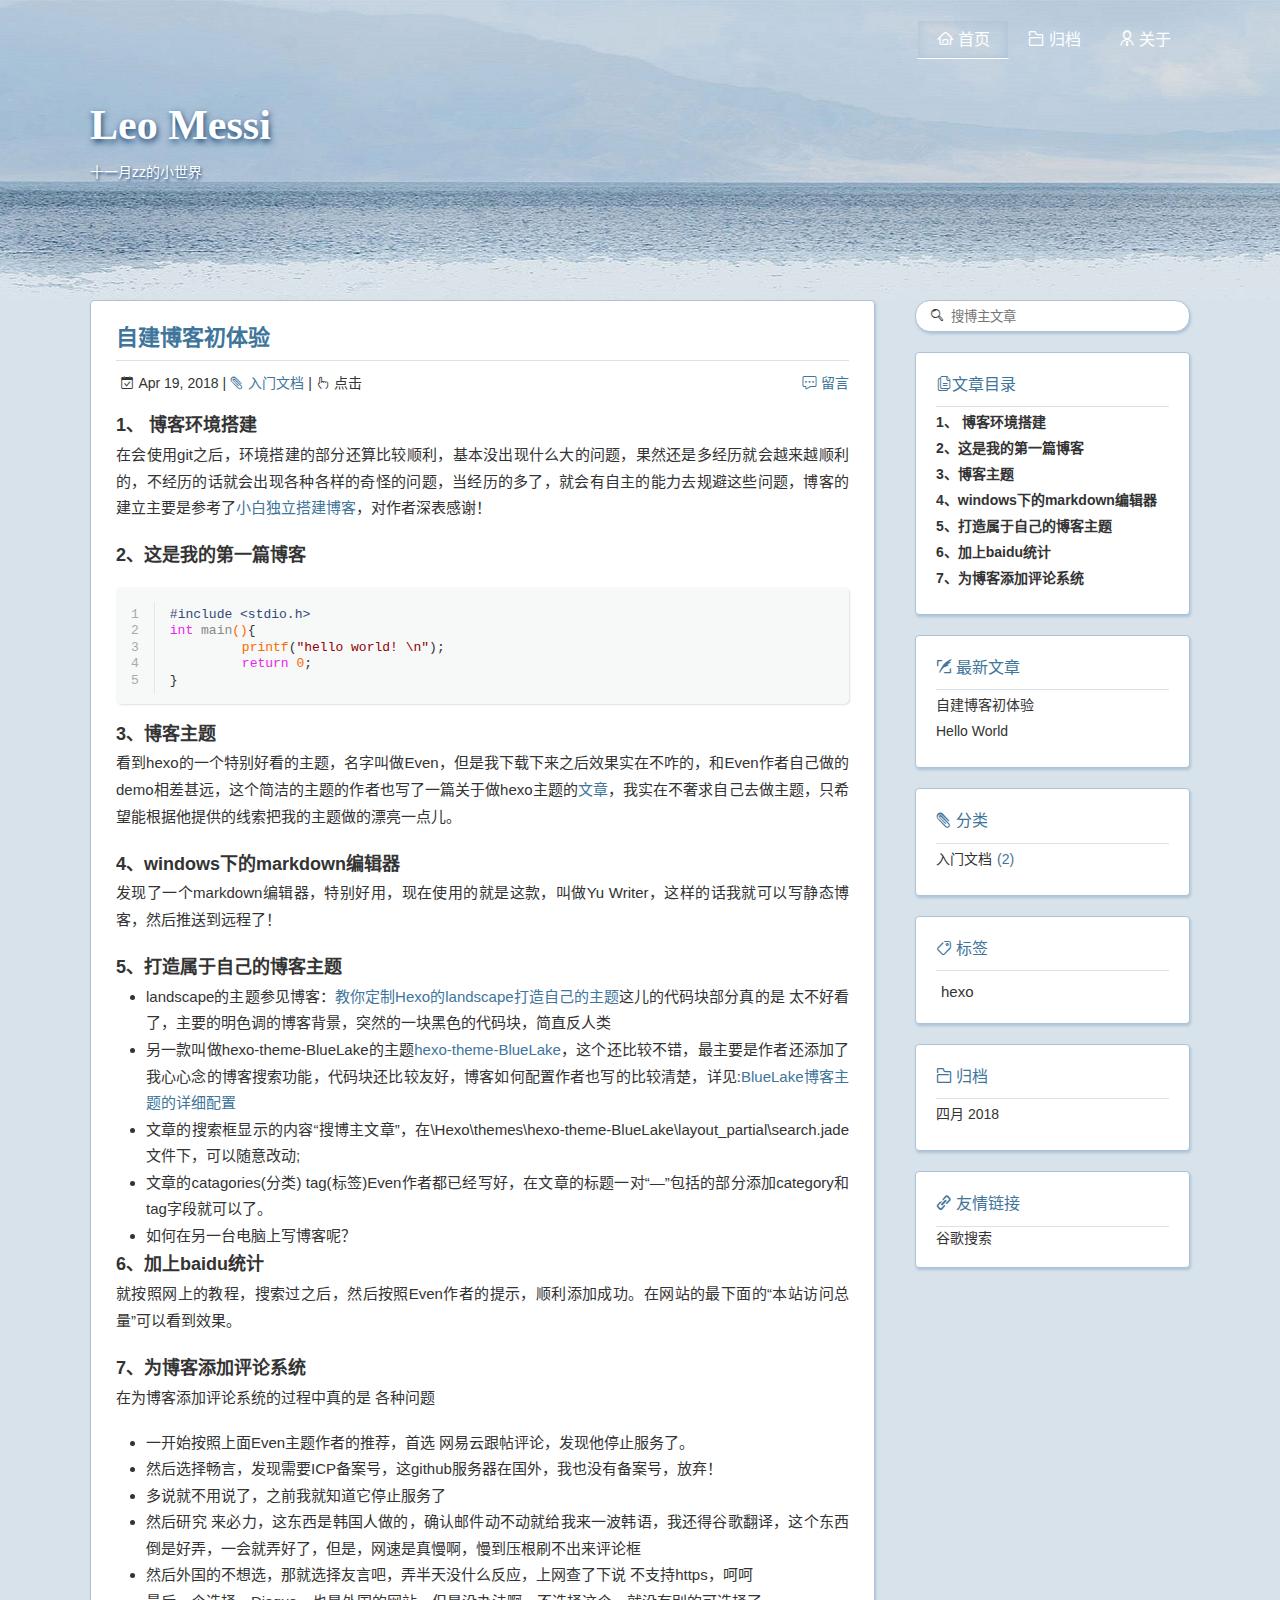
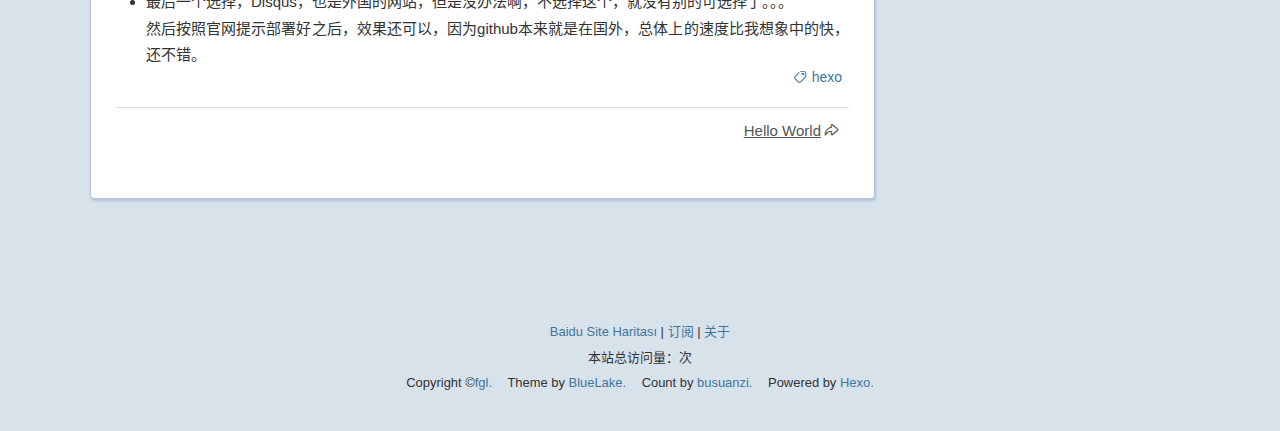
<file: 2018/04/19/my first blog/index.html>
<!DOCTYPE html><html lang="zh-CN"><head><meta http-equiv="content-type" content="text/html; charset=utf-8"><meta content="width=device-width, initial-scale=1.0, maximum-scale=1.0, user-scalable=0" name="viewport"><meta content="yes" name="apple-mobile-web-app-capable"><meta content="black-translucent" name="apple-mobile-web-app-status-bar-style"><meta content="telephone=no" name="format-detection"><meta name="description"><title>自建博客初体验 | Leo Messi</title><link rel="stylesheet" type="text/css" href="//fonts.neworld.org/css?family=Source+Code+Pro"><link rel="stylesheet" type="text/css" href="/css/style.css?v=2.0.1"><link rel="stylesheet" type="text/css" href="/css/highlight.css?v=2.0.1"><link rel="Shortcut Icon" href="/favicon.ico"><link rel="bookmark" href="/favicon.ico"><link rel="apple-touch-icon" href="/apple-touch-icon.png"><link rel="apple-touch-icon-precomposed" href="/apple-touch-icon.png"><link rel="alternate" type="application/atom+xml" href="/atom.xml"></head><body><div class="body_container"><div id="header"><div class="site-name"><h1 class="hidden">自建博客初体验</h1><a id="logo" href="/.">Leo Messi</a><p class="description">十一月zz的小世界</p></div><div id="nav-menu"><a href="/." class="current"><i class="fa fa-home"> 首页</i></a><a href="/archives/"><i class="fa fa-archive"> 归档</i></a><a href="/about/"><i class="fa fa-user"> 关于</i></a></div><div id="search-form"><div id="result-mask" class="hide"></div><label><input id="search-key" type="text" autocomplete="off" placeholder="搜博主文章"></label><div id="result-wrap" class="hide"><div id="search-result"></div></div><div class="hide"><template id="search-tpl"><div class="item"><a href="/{path}" title="{title}"><div class="title">{title}</div><div class="time">{date}</div><div class="tags">{tags}</div></a></div></template></div></div></div><div id="layout" class="layout-g"><div class="layout-l"><div class="content_container"><div class="post"><h1 class="post-title">自建博客初体验</h1><div class="post-meta"><a href="/2018/04/19/my first blog/#comments" class="comment-count"><i data-disqus-identifier="2018/04/19/my first blog/" class="disqus-comment-count"></i>留言</a><p><span class="date">Apr 19, 2018</span><span><a href="/categories/入门文档/" class="category">入门文档</a></span><span><i id="busuanzi_container_page_pv"><i id="busuanzi_value_page_pv"></i><i>点击</i></i></span></p></div><div class="post-content"><h2 id="1、-博客环境搭建"><a href="#1、-博客环境搭建" class="headerlink" title="1、 博客环境搭建"></a>1、 博客环境搭建</h2><p>在会使用git之后，环境搭建的部分还算比较顺利，基本没出现什么大的问题，果然还是多经历就会越来越顺利的，不经历的话就会出现各种各样的奇怪的问题，当经历的多了，就会有自主的能力去规避这些问题，博客的建立主要是参考了<a href="https://my.oschina.net/ryaneLee/blog/638440" target="_blank" rel="noopener">小白独立搭建博客</a>，对作者深表感谢！</p>
<h2 id="2、这是我的第一篇博客"><a href="#2、这是我的第一篇博客" class="headerlink" title="2、这是我的第一篇博客"></a>2、这是我的第一篇博客</h2><figure class="highlight c++"><table><tr><td class="gutter"><pre><span class="line">1</span><br><span class="line">2</span><br><span class="line">3</span><br><span class="line">4</span><br><span class="line">5</span><br></pre></td><td class="code"><pre><span class="line"><span class="meta">#<span class="meta-keyword">include</span> <span class="meta-string">&lt;stdio.h&gt;</span></span></span><br><span class="line"><span class="function"><span class="keyword">int</span> <span class="title">main</span><span class="params">()</span></span>&#123;</span><br><span class="line">	<span class="built_in">printf</span>(<span class="string">"hello world! \n"</span>);</span><br><span class="line">	<span class="keyword">return</span> <span class="number">0</span>;</span><br><span class="line">&#125;</span><br></pre></td></tr></table></figure>
<h2 id="3、博客主题"><a href="#3、博客主题" class="headerlink" title="3、博客主题"></a>3、博客主题</h2><p>看到hexo的一个特别好看的主题，名字叫做Even，但是我下载下来之后效果实在不咋的，和Even作者自己做的demo相差甚远，这个简洁的主题的作者也写了一篇关于做hexo主题的<a href="http://www.ahonn.me/2016/12/15/create-a-hexo-theme-from-scratch/" target="_blank" rel="noopener">文章</a>，我实在不奢求自己去做主题，只希望能根据他提供的线索把我的主题做的漂亮一点儿。</p>
<h2 id="4、windows下的markdown编辑器"><a href="#4、windows下的markdown编辑器" class="headerlink" title="4、windows下的markdown编辑器"></a>4、windows下的markdown编辑器</h2><p>发现了一个markdown编辑器，特别好用，现在使用的就是这款，叫做Yu Writer，这样的话我就可以写静态博客，然后推送到远程了！</p>
<h2 id="5、打造属于自己的博客主题"><a href="#5、打造属于自己的博客主题" class="headerlink" title="5、打造属于自己的博客主题"></a>5、打造属于自己的博客主题</h2><ul>
<li>landscape的主题参见博客：<a href="https://www.jianshu.com/p/b96fd206571a" target="_blank" rel="noopener">教你定制Hexo的landscape打造自己的主题</a>这儿的代码块部分真的是 太不好看了，主要的明色调的博客背景，突然的一块黑色的代码块，简直反人类</li>
<li>另一款叫做hexo-theme-BlueLake的主题<a href="https://github.com/chaooo/hexo-theme-BlueLake" target="_blank" rel="noopener">hexo-theme-BlueLake</a>，这个还比较不错，最主要是作者还添加了我心心念的博客搜索功能，代码块还比较友好，博客如何配置作者也写的比较清楚，详见:<a href="http://chaoo.oschina.io/2016/12/29/BlueLake%E5%8D%9A%E5%AE%A2%E4%B8%BB%E9%A2%98%E7%9A%84%E8%AF%A6%E7%BB%86%E9%85%8D%E7%BD%AE.html#comments" target="_blank" rel="noopener">BlueLake博客主题的详细配置</a></li>
<li>文章的搜索框显示的内容“搜博主文章”，在\Hexo\themes\hexo-theme-BlueLake\layout_partial\search.jade文件下，可以随意改动;  </li>
<li>文章的catagories(分类) tag(标签)Even作者都已经写好，在文章的标题一对“—”包括的部分添加category和tag字段就可以了。</li>
<li>如何在另一台电脑上写博客呢？</li>
</ul>
<h2 id="6、加上baidu统计"><a href="#6、加上baidu统计" class="headerlink" title="6、加上baidu统计"></a>6、加上baidu统计</h2><p>就按照网上的教程，搜索过之后，然后按照Even作者的提示，顺利添加成功。在网站的最下面的“本站访问总量”可以看到效果。</p>
<h2 id="7、为博客添加评论系统"><a href="#7、为博客添加评论系统" class="headerlink" title="7、为博客添加评论系统"></a>7、为博客添加评论系统</h2><p>在为博客添加评论系统的过程中真的是 各种问题</p>
<ul>
<li>一开始按照上面Even主题作者的推荐，首选 网易云跟帖评论，发现他停止服务了。</li>
<li>然后选择畅言，发现需要ICP备案号，这github服务器在国外，我也没有备案号，放弃！</li>
<li>多说就不用说了，之前我就知道它停止服务了</li>
<li>然后研究 来必力，这东西是韩国人做的，确认邮件动不动就给我来一波韩语，我还得谷歌翻译，这个东西倒是好弄，一会就弄好了，但是，网速是真慢啊，慢到压根刷不出来评论框</li>
<li>然后外国的不想选，那就选择友言吧，弄半天没什么反应，上网查了下说 不支持https，呵呵</li>
<li>最后一个选择，Disqus，也是外国的网站，但是没办法啊，不选择这个，就没有别的可选择了。。。<br>然后按照官网提示部署好之后，效果还可以，因为github本来就是在国外，总体上的速度比我想象中的快，还不错。</li>
</ul>
</div><div class="tags"><a href="/tags/hexo/">hexo</a></div><div class="post-share"></div><div class="post-nav"><a href="/2018/04/19/hello-world/" class="next">Hello World</a></div><div id="comments"><div id="disqus_thread"></div></div></div></div></div><div class="layout-r"><div id="sidebar"><div class="search-pla"></div><div id="toc" class="widget"><div class="widget-title"><i class="fa fa-fei">文章目录</i></div><ol class="toc"><li class="toc-item toc-level-2"><a class="toc-link" href="#1、-博客环境搭建"><span class="toc-text">1、 博客环境搭建</span></a></li><li class="toc-item toc-level-2"><a class="toc-link" href="#2、这是我的第一篇博客"><span class="toc-text">2、这是我的第一篇博客</span></a></li><li class="toc-item toc-level-2"><a class="toc-link" href="#3、博客主题"><span class="toc-text">3、博客主题</span></a></li><li class="toc-item toc-level-2"><a class="toc-link" href="#4、windows下的markdown编辑器"><span class="toc-text">4、windows下的markdown编辑器</span></a></li><li class="toc-item toc-level-2"><a class="toc-link" href="#5、打造属于自己的博客主题"><span class="toc-text">5、打造属于自己的博客主题</span></a></li><li class="toc-item toc-level-2"><a class="toc-link" href="#6、加上baidu统计"><span class="toc-text">6、加上baidu统计</span></a></li><li class="toc-item toc-level-2"><a class="toc-link" href="#7、为博客添加评论系统"><span class="toc-text">7、为博客添加评论系统</span></a></li></ol></div><div class="widget"><div class="widget-title"><i class="fa fa-xie"> 最新文章</i></div><ul class="post-list"><li class="post-list-item"><a class="post-list-link" href="/2018/04/19/my first blog/">自建博客初体验</a></li><li class="post-list-item"><a class="post-list-link" href="/2018/04/19/hello-world/">Hello World</a></li></ul></div><div class="widget"><div class="widget-title"><i class="fa fa-gui"> 分类</i></div><ul class="category-list"><li class="category-list-item"><a class="category-list-link" href="/categories/入门文档/">入门文档</a><span class="category-list-count">2</span></li></ul></div><div class="widget"><div class="widget-title"><i class="fa fa-biao"> 标签</i></div><div class="tagcloud"><a href="/tags/hexo/" style="font-size: 15px;">hexo</a></div></div><div class="widget"><div class="widget-title"><i class="fa fa-archive"> 归档</i></div><ul class="archive-list"><li class="archive-list-item"><a class="archive-list-link" href="/archives/2018/04/">四月 2018</a></li></ul></div><div class="widget"><div class="widget-title"><i class="fa fa-you"> 友情链接</i></div><ul></ul><a href="http://www.google.cn/" title="谷歌搜索" target="_blank">谷歌搜索</a></div></div></div></div><a id="totop" href="#top"></a><div id="footer"><div class="footer-info"><p><a href="/baidusitemap.xml">Baidu Site Haritası</a> |  <a href="/atom.xml">订阅</a> |  <a href="/about/">关于</a></p><p>本站总访问量：<i id="busuanzi_container_site_pv"><i id="busuanzi_value_site_pv"></i></i>次</p><p><span> Copyright &copy;<a href="/." rel="nofollow">fgl.</a></span><span> Theme by<a rel="nofollow" target="_blank" href="https://github.com/chaooo/hexo-theme-BlueLake"> BlueLake.</a></span><span> Count by<a href="http://busuanzi.ibruce.info/"> busuanzi.</a></span><span> Powered by<a rel="nofollow" target="_blank" href="https://hexo.io"> Hexo.</a></span></p></div></div></div><script src="https://dn-lbstatics.qbox.me/busuanzi/2.3/busuanzi.pure.mini.js" async></script><script>var _hmt = _hmt || [];
(function() {
  var hm = document.createElement("script");
  hm.src = "//hm.baidu.com/hm.js?b9d8fedcf143fea0dadf2f9779ef2ecd## Your Baidu Analytics tracking id, e.g. 1006843030519956000";
  var s = document.getElementsByTagName("script")[0];
  s.parentNode.insertBefore(hm, s);
  })();
</script><script type="text/javascript" src="/js/search.json.js?v=2.0.1"></script><script type="text/javascript" src="/js/toctotop.js?v=2.0.1" async></script><script>var disqus_shortname = 'road100';
var disqus_identifier = '2018/04/19/my first blog/';
var disqus_title = '自建博客初体验';
var disqus_url = 'http://road037019.github.io/2018/04/19/my first blog/';
(function() {
  var dsq = document.createElement('script'); dsq.type = 'text/javascript'; dsq.async = true;
  dsq.src = '//' + disqus_shortname + '.disqus.com/embed.js';
  (document.getElementsByTagName('head')[0] || document.getElementsByTagName('body')[0]).appendChild(dsq);
})();</script><script id="dsq-count-scr" src="//road100.disqus.com/count.js" async></script><script type="text/javascript" src="//road100.disqus.com/recent_comments_widget.js?num_items=5&amp;hide_avatars=1&amp;avatar_size=32&amp;excerpt_length=20&amp;hide_mods=1"></script></body></html>
</file>
<file: css/highlight.css>
/* syntax highlight*/
pre {
  width: 100%;
  position: relative;
  border: none;
  padding: 0;
  margin: 0;
}
pre code {
  display: block;
  box-sizing: border-box;
  overflow-x: auto;
  font-family: Source Code Pro, Monaco, Menlo, Consolas, monospace;
  margin: 1.2em 0;
  padding: 15px 15px 10px 15px;
  line-height: 1.2em;
  width: 100%;
  border-radius: 5px;
  box-shadow: 1px 1px 2px rgba(0,0,0,0.125);
  font-size: 13px;
  color: #333;
  background: #f7f8f8;
}
figure.highlight,
.codeblock {
  background: #f7f8f8;
  margin: 10px 0;
  line-height: 1.1em;
  padding-top: 15px;
  margin: 1em 0;
  border-radius: 5px;
  box-shadow: 1px 1px 2px rgba(0,0,0,0.125);
}
figure.highlight figcaption,
.codeblock figcaption {
  font-size: 13px;
  padding: 0 15px 20px;
  margin: 0;
  background: #f7f8f8;
  color: #999;
}
figure.highlight figcaption a,
.codeblock figcaption a {
  float: right;
  color: #40759b;
  font-weight: bold;
}
figure.highlight table,
.codeblock table {
  width: 100%;
  margin: 0;
  padding-bottom: 10px;
  border-collapse: collapse;
  position: relative;
  display: block;
  overflow-x: auto;
}
figure.highlight pre,
.codeblock pre,
figure.highlight .gutter,
.codeblock .gutter,
figure.highlight .code,
.codeblock .code,
figure.highlight .tag,
.codeblock .tag {
  background-color: inherit;
  font-family: Source Code Pro, Monaco, Menlo, Consolas, monospace;
  border: none;
  padding: 0;
  margin: 0;
  cursor: text;
}
figure.highlight .gutter,
.codeblock .gutter,
figure.highlight .code,
.codeblock .code {
  vertical-align: top;
}
figure.highlight.plain .gutter,
.codeblock.plain .gutter {
  display: none;
}
figure.highlight .gutter,
.codeblock .gutter {
  background: #f7f8f8;
  border-right: 1px solid #e6e6e6;
  padding: 0.3em 15px;
}
figure.highlight .gutter .line,
.codeblock .gutter .line {
  color: #aaa;
}
figure.highlight .line,
.codeblock .line {
  font-size: 13px;
  color: #333;
}
figure.highlight .line.marked,
.codeblock .line.marked {
  background: #f5e3de;
}
figure.highlight .code,
.codeblock .code {
  padding: 0.3em 15px 0.3em 1em;
  width: 100%;
}
.gist .line,
.gist .line-number {
  font-family: Source Code Pro, Monaco, Menlo, Consolas, monospace;
  font-size: 1em;
  margin: 0 0 5px 0;
}
/* code highlight color*/
.highlight .comment,
.highlight .title {
  color: #888;
}
.highlight .meta,
.highlight .tag {
  color: #324977;
}
.highlight .attr {
  color: #118a04;
}
.highlight .string,
.highlight .value,
.highlight .inheritance,
.highlight .header,
.highlight .ruby .symbol,
.highlight .xml .cdatabody {
  color: #920000;
}
.highlight .keyword,
.highlight .javascript .function {
  color: #ec25ec;
}
.highlight .number,
.highlight .preprocessor,
.highlight .built_in,
.highlight .literal,
.highlight .params,
.highlight .constant {
  color: #fb6a00;
}
.highlight.apacheconf .code .common,
.highlight.apacheconf .code .nomarkup,
.highlight.apacheconf .code .attribute,
.highlight.apacheconf .code .variable,
.highlight.apacheconf .code .cbracket,
.highlight.apacheconf .code .keyword {
  color: #0086b3;
}
.highlight.apacheconf .code .sqbracket {
  color: #df5000;
}
.highlight.apacheconf .code .section,
.highlight.apacheconf .code .tag {
  color: #63a35c;
}
.highlight.bash .code .literal,
.highlight.bash .code .built_in {
  color: #0086b3;
}
.highlight.bash .code .title {
  color: #795da3;
}
.highlight.bash .code .shebang {
  color: #969896;
}
.highlight.bash .code .variable {
  color: #333;
}
.highlight.coffeescript .code .subst,
.highlight.coffeescript .code .regexp,
.highlight.coffeescript .code .attribute {
  color: #df5000;
}
.highlight.coffeescript .code .literal,
.highlight.coffeescript .code .built_in,
.highlight.coffeescript .code .number {
  color: #0086b3;
}
.highlight.coffeescript .code .title {
  color: #795da3;
}
.highlight.coffeescript .code .reserved,
.highlight.coffeescript .code .attribute {
  color: #1d3e81;
}
.highlight.cpp .code .number,
.highlight.c .code .number,
.highlight.cpp .code .built_in,
.highlight.c .code .built_in {
  color: #0086b3;
}
.highlight.cpp .code .preprocessor,
.highlight.c .code .preprocessor {
  color: #df5000;
}
.highlight.cpp .code .title,
.highlight.c .code .title {
  color: #795da3;
}
.highlight.cpp .code .meta-keyword,
.highlight.c .code .meta-keyword {
  color: #a71d5d;
}
.highlight.cs .code .preprocessor,
.highlight.cs .code .preprocessor .keyword {
  color: #333;
}
.highlight.cs .code .xmlDocTag,
.highlight.cs .code .doctag {
  color: #63a35c;
}
.highlight.cs .code .number,
.highlight.cs .code .built_in {
  color: #0086b3;
}
.highlight.cs .code .title {
  color: #795da3;
}
.highlight.css .code .id,
.highlight.css .code .class,
.highlight.css .code .pseudo,
.highlight.css .code .selector-pseudo {
  color: #795da3;
}
.highlight.css .code .attr_selector,
.highlight.css .code .value {
  color: #333;
}
.highlight.css .code .attribute,
.highlight.css .code .hexcolor,
.highlight.css .code .number,
.highlight.css .code .function {
  color: #0086b3;
}
.highlight.css .code .at_rule,
.highlight.css .code .important,
.highlight.css .code .meta {
  color: #a71d5d;
}
.highlight.css .code .tag,
.highlight.css .code .selector-tag {
  color: #63a35c;
}
.highlight.diff .code .deletion {
  color: #bd2c00;
  background-color: #ffecec;
}
.highlight.diff .code .addition {
  color: #55a532;
  background-color: #eaffea;
}
.highlight.http .code .literal {
  color: #0086b3;
}
.highlight.http .code .request {
  color: #a71d5d;
}
.highlight.http .code .attribute,
.highlight.http .code attr {
  color: #183691;
}
.highlight.ini .code .value,
.highlight.ini .code .keyword {
  color: #333;
}
.highlight.ini .code .setting,
.highlight.ini .code .attr {
  color: #a71d5d;
}
.highlight.ini .code .chunk,
.highlight.ini .code .meta {
  color: #795da3;
  font-weight: bold;
}
.highlight.ini .code .title,
.highlight.ini .code .section {
  color: #795da3;
}
.highlight.js .code .tag .title {
  color: #333;
}
.highlight.js .code .regexp {
  color: #df5000;
}
.highlight.js .code .javadoc {
  color: #969896;
}
.highlight.js .code .literal,
.highlight.js .code .number {
  color: #0086b3;
}
.highlight.js .code .built_in,
.highlight.js .code .title {
  color: #795da3;
}
.highlight.js .code .tag,
.highlight.js .code .javadoctag {
  color: #a71d5d;
}
.highlight.java .code .title {
  color: #795da3;
}
.highlight.java .code .number {
  color: #0086b3;
}
.highlight.java .code .javadoc {
  color: #969896;
}
.highlight.java .code .params {
  color: #1d3e81;
}
.highlight.java .code .meta,
.highlight.java .code .annotation,
.highlight.java .code .javadoctag {
  color: #a71d5d;
}
.highlight.mak .code .title {
  color: #795da3;
}
.highlight.mak .code .constant {
  color: #333;
}
.highlight.mak .code .keyword,
.highlight.mak .code .meta-keyword {
  color: #0086b3;
}
.highlight.json .code .attribute {
  color: #183691;
}
.highlight.json .code .number,
.highlight.json .code .literal {
  color: #0086b3;
}
.highlight.md .code .link_url,
.highlight.md .code .link {
  text-decoration: underline;
}
.highlight.md .code .link_reference,
.highlight.md .code .symbol,
.highlight.md .code .code {
  color: #0086b3;
}
.highlight.md .code .value,
.highlight.md .code .link_label,
.highlight.md .code .strong,
.highlight.md .code .emphasis,
.highlight.md .code .blockquote,
.highlight.md .code .quote,
.highlight.md .code .section {
  color: #183691;
}
.highlight.nginx .code .title,
.highlight.nginx .code .attribute {
  color: #a71d5d;
}
.highlight.nginx .code .built_in,
.highlight.nginx .code .literal {
  color: #0086b3;
}
.highlight.nginx .code .regexp {
  color: #183691;
}
.highlight.nginx .code .variable {
  color: #333;
}
.highlight.objectivec .code .title {
  color: #795da3;
}
.highlight.objectivec .code .preprocessor,
.highlight.objectivec .code .meta {
  color: #a71d5d;
}
.highlight.objectivec .code .preprocessor .title,
.highlight.objectivec .code .meta .title {
  color: #df5000;
}
.highlight.objectivec .code .literal,
.highlight.objectivec .code .number,
.highlight.objectivec .code .built_in {
  color: #0086b3;
}
.highlight.objectivec .code .meta-string {
  color: #183691;
}
.highlight.perl .code .title {
  color: #795da3;
}
.highlight.perl .code .regexp {
  color: #df5000;
}
.highlight.perl .code .sub {
  color: #795da3;
}
.highlight.php .code .title {
  color: #795da3;
}
.highlight.php .code .regexp {
  color: #df5000;
}
.highlight.php .code .phpdoc,
.highlight.php .code .doctag {
  color: #a71d5d;
}
.highlight.php .code .literal,
.highlight.php .code .number {
  color: #0086b3;
}
.highlight.python .code .number {
  color: #0086b3;
}
.highlight.python .code .decorator,
.highlight.python .code .title,
.highlight.python .code .meta {
  color: #795da3;
}
.highlight.ruby .code .prompt,
.highlight.ruby .code .constant,
.highlight.ruby .code .number,
.highlight.ruby .code .subst .keyword,
.highlight.ruby .code .symbol {
  color: #0086b3;
}
.highlight.ruby .code .parent,
.highlight.ruby .code .title {
  color: #795da3;
}
.highlight.sql .code .number {
  color: #0086b3;
}
.highlight.sql .code .built_in {
  color: #a71d5d;
}
.highlight.xml .code .tag {
  color: #333;
}
.highlight.xml .code .value {
  color: #183691;
}
.highlight.xml .code .title,
.highlight.xml .code .name {
  color: #63a35c;
}
.highlight.xml .code .attribute,
.highlight.xml .code .attr {
  color: #795da3;
}
.highlight.puppet .code .title {
  color: #795da3;
}
.highlight.puppet .code .name {
  color: #a71d5d;
}
.highlight.puppet .code .function {
  color: #0086b3;
}
.highlight.puppet .code .attr {
  color: #0086b3;
}
.highlight.less .code .number,
.highlight.less .code .hexcolor,
.highlight.less .code .function,
.highlight.less .code .attribute {
  color: #0086b3;
}
.highlight.less .code .id,
.highlight.less .code .pseudo,
.highlight.less .code .class,
.highlight.less .code .selector-id,
.highlight.less .code .selector-class,
.highlight.less .code .selector-tag {
  color: #795da3;
}
.highlight.less .code .tag,
.highlight.less .code .at_rule {
  color: #a71d5d;
}
.highlight.less .code .built_in {
  color: #df5000;
}
.highlight.sass .code .number,
.highlight.sass .code .hexcolor,
.highlight.sass .code .function,
.highlight.sass .code .attribute {
  color: #0086b3;
}
.highlight.sass .code .tag,
.highlight.sass .code .selector-tag {
  color: #63a35c;
}
.highlight.sass .code .built_in {
  color: #df5000;
}
.highlight.sass .code .tag,
.highlight.sass .code .at_rule,
.highlight.sass .code .important {
  color: #a71d5d;
}
.highlight.sass .code .id,
.highlight.sass .code .pseudo,
.highlight.sass .code .class,
.highlight.sass .code .preprocessor,
.highlight.sass .code .selector-class,
.highlight.sass .code .selector-id {
  color: #795da3;
}
.highlight.sass .code .variable {
  color: #333;
}
.highlight.stylus .code .tag,
.highlight.stylus .code .selector-tag {
  color: #63a35c;
}
.highlight.stylus .code .at_rule {
  color: #a71d5d;
}
.highlight.stylus .code .class,
.highlight.stylus .code .id,
.highlight.stylus .code .pseudo,
.highlight.stylus .code .title,
.highlight.stylus .code .selector-id,
.highlight.stylus .code .selector-pseudo,
.highlight.stylus .code .selector-class {
  color: #795da3;
}
.highlight.stylus .code .number,
.highlight.stylus .code .hexcolor,
.highlight.stylus .code .attribute,
.highlight.stylus .code .params {
  color: #0086b3;
}
.highlight.go .code .built_in,
.highlight.go .code .constant {
  color: #0086b3;
}
.highlight.go .code .typename {
  color: #a71d5d;
}
.highlight.swift .code .preprocessor {
  color: #a71d5d;
}
.highlight.swift .code .title {
  color: #795da3;
}
.highlight.swift .code .built_in,
.highlight.swift .code .number,
.highlight.swift .code .type {
  color: #0086b3;
}
.highlight.yml .code .number {
  color: #fb6a00;
}
.highlight.yml .code .line,
.highlight.yml .code .attr {
  color: #795da3;
}
.highlight.yml .code .line,
.highlight.yml .code .string,
.highlight.yml .code .type,
.highlight.yml .code .literal,
.highlight.yml .code .meta {
  color: #920000;
}
</file>
<file: css/style.css>
/* reset */
body,
dl,
dt,
dd,
ul,
ol,
li,
h1,
h2,
h3,
h4,
h5,
h6,
p,
img,
blockquote,
button,
pre,
fieldset,
form,
input,
select,
option {
  margin: 0;
  padding: 0;
  border: 0;
}
h1,
h2,
h3,
h4,
h5,
h6 {
  font-weight: bold;
  overflow: hidden;
}
s,
i,
u,
em {
  font-style: normal;
}
img,
button {
  border: none;
}
form,
input,
select,
option {
  outline: none;
}
input:-webkit-autofill {
  -webkit-box-shadow: 0 0 0px 1000px #fff inset;
}
div {
  box-sizing: border-box;
}
a,
button.submit {
  color: #40759b;
  text-decoration: none;
  -webkit-transition: all 0.1s ease-in;
  -moz-transition: all 0.1s ease-in;
  -o-transition: all 0.1s ease-in;
  transition: all 0.1s ease-in;
}
a:focus {
  outline: none;
}
a:hover,
a:active {
  color: #40759b;
}
.clear {
  clear: both;
}
.hide {
  display: none;
  opacity: 0;
  height: 0px;
}
blockquote,
.stressed {
  -moz-box-sizing: border-box;
  box-sizing: border-box;
  margin: 1.5em 0 1.5em 1em;
  padding: 10px;
  color: #555;
  border: 1px solid #e6e6e6;
  border-left: 5px solid #40759b;
}
strong,
b,
em {
  font-weight: bold;
}
.hidden1 {
  display: none;
}
/* iconfont */
@font-face {
  font-family: "iconfont";
  src: url("../iconfont/iconfont.eot?t=1478071541360");
  src: url("../iconfont/iconfont.eot?t=1478071541360#iefix") format('embedded-opentype'), url("../iconfont/iconfont.woff?t=1478071541360") format('woff'), url("../iconfont/iconfont.ttf?t=1478071541360") format('truetype'), url("../iconfont/iconfont.svg?t=1478071541360#iconfont") format('svg');
}
.fa {
  font-size: 16px;
  font-style: normal;
}
.fa:before {
  font-family: "iconfont" !important;
  -webkit-font-smoothing: antialiased;
  -moz-osx-font-smoothing: grayscale;
  text-rendering: auto;
}
.fa-home:before {
  content: "\e001";
}
.fa-gui:before {
  content: "\e002";
}
.fa-user:before {
  content: "\e003";
}
.fa-rss:before {
  content: "\e004";
}
.fa-rili:before {
  content: "\e005";
}
.fa-commt:before {
  content: "\e006";
}
.fa-sou:before {
  content: "\e007";
}
.fa-biao:before {
  content: "\e008";
}
.fa-fei:before {
  content: "\e009";
}
.fa-archive:before {
  content: "\e00a";
}
.fa-you:before {
  content: "\e00b";
}
.fa-huo:before {
  content: "\e00c";
}
.fa-hit:before {
  content: "\e00d";
}
.fa-right:before {
  content: "\e00e";
}
.fa-left:before {
  content: "\e00f";
}
.fa-xie:before {
  content: "\e010";
}
.fa-empty:before {
  content: "\e011";
}
.fa-weibo:before {
  content: "\e012";
}
.fa-weixin:before {
  content: "\e013";
}
.fa-github:before {
  content: "\e014";
}
.fa-email:before {
  content: "\e015";
}
/* layout */
body {
  font-family: "Source Code Pro", Tahoma, "Helvetica Neue", Helvetica, "Hiragino Sans GB", "Microsoft YaHei Light", "Microsoft YaHei", "Source Han Sans CN", "WenQuanYi Micro Hei", Arial, sans-serif;
  -webkit-font-smoothing: antialiased;
  -moz-osx-font-smoothing: grayscale;
  font-size: 14px;
  color: #333;
  width: 100%;
  height: 100%;
  background: #d8e2eb url("../img/bg.jpg") no-repeat top center;
}
.layout-g {
  letter-spacing: -0.31em;
  *letter-spacing: normal;
  word-spacing: -0.43em;
  *word-spacing: -0.43em;
  text-rendering: optimizespeed;
  display: -webkit-flex;
  -webkit-flex-flow: row wrap;
  display: -ms-flexbox;
  -ms-flex-flow: row wrap;
  -ms-align-content: flex-start;
  -webkit-align-content: flex-start;
}
.layout-l,
.layout-r {
  display: inline-block;
  *display: inline;
  zoom: 1;
  letter-spacing: normal;
  word-spacing: normal;
  vertical-align: top;
  text-rendering: auto;
}
.layout-l {
  width: 75%;
  *width: 74.969%;
}
.layout-r {
  width: 25%;
  *width: 24.969%;
}
.body_container {
  padding: 0 50px;
  max-width: 1200px;
  margin: 0 auto;
}
.content_container {
  padding-right: 40px;
}
/* header */
#header {
  text-align: left;
  position: relative;
  min-height: 300px;
}
#header .site-name {
  padding-top: 100px;
}
#header .site-name h1 {
  padding: 0;
  margin: 0;
  height: 0;
  overflow: hidden;
}
#header .site-name .description {
  padding: 0.6em 0 0;
  color: #fff;
  text-shadow: 1px 2px 3px #113f6e;
  white-space: normal;
  word-wrap: break-word;
  line-height: 26px;
}
#logo {
  font: bold 42px/1.2 "宋体";
  white-space: nowrap;
  color: #fff;
  text-shadow: 1px 3px 6px #113f6e;
}
#nav-menu {
  margin: 20px 0;
  padding: 0;
  position: absolute;
  right: 0;
  top: 0;
}
#nav-menu a {
  display: inline-block;
  padding: 3px 18px 3px;
  line-height: 30px;
  color: #fff;
  font-size: 16px;
  border: 1px solid transparent;
}
#nav-menu a:hover,
#nav-menu a.current {
  border-bottom: 1px solid #fff;
  -webkit-box-shadow: 0 0 10px #adc2d7 inset;
  box-shadow: 0 0 10px #adc2d7 inset;
}
/* sidebar */
#sidebar {
  word-wrap: break-word;
  -webkit-transition: all 0.6s ease-in-out;
  transition: all 0.6s ease-in-out;
}
#sidebar .widget {
  margin-bottom: 20px;
  padding: 10px 20px 20px 20px;
  border-radius: 4px;
  -webkit-box-shadow: 1px 2px 3px #adc2d7;
  box-shadow: 1px 2px 3px #adc2d7;
  border: 1px solid #adc2d7;
  background: #fff;
}
#sidebar .widget a {
  color: #333;
}
#sidebar .widget a:hover {
  color: #40759b;
  text-decoration: underline;
}
#sidebar .widget .widget-title,
#sidebar .widget .comments-title {
  color: #40759b;
  line-height: 2.7;
  margin-top: 0;
  font-size: 16px;
  border-bottom: 1px solid #d8e2eb;
  display: block;
  font-weight: normal;
}
#sidebar .widget .tagcloud {
  margin-top: 10px;
}
#sidebar .widget .tagcloud a {
  line-height: 1.5;
  padding: 5px;
}
#sidebar .widget ul,
#sidebar .widget ol {
  list-style: none;
  padding: 0;
}
#sidebar .widget ul li,
#sidebar .widget ol li {
  list-style: none;
  margin: 5px 0;
  line-height: 1.5;
  overflow: hidden;
  white-space: nowrap;
  text-overflow: ellipsis;
}
#sidebar .widget .category-list-count {
  padding-left: 5px;
  color: #40759b;
}
#sidebar .widget .category-list-count:before {
  content: "(";
}
#sidebar .widget .category-list-count:after {
  content: ")";
}
#sidebar .search-pla {
  display: block;
  height: 52px;
}
#search-form {
  position: absolute;
  bottom: -52px;
  right: 0;
  padding: 20px 0;
  color: #333;
  width: 25%;
}
#search-form label {
  position: relative;
  display: block;
  margin: 0;
  width: 100%;
  height: 100%;
}
#search-form label:before {
  font-family: "iconfont" !important;
  content: '\e007';
  position: absolute;
  left: 15px;
  top: 9px;
}
#search-form input {
  box-sizing: border-box;
  height: 32px;
  padding: 7px 11px 7px 35px;
  line-height: 16px;
  width: 100%;
  border-radius: 15px;
  background: #fff;
  -webkit-box-shadow: 1px 2px 3px #adc2d7;
  box-shadow: 1px 2px 3px #adc2d7;
  border: 1px solid #adc2d7;
}
#result-wrap {
  position: absolute;
  top: 56px;
  width: 120%;
  left: -50px;
  box-sizing: content-box;
  padding: 20px;
  background: #fff;
  color: #333;
  border-radius: 4px;
  -webkit-box-shadow: 1px 2px 3px #adc2d7;
  box-shadow: 1px 2px 3px #adc2d7;
  border: 1px solid #adc2d7;
}
#result-wrap:before {
  content: '';
  position: absolute;
  display: inline-block;
  border-width: 0 12px 12px 12px;
  border-style: solid;
  border-color: #adc2d7 transparent;
  left: 56px;
  top: -12px;
}
#result-wrap:after {
  content: '';
  position: absolute;
  display: inline-block;
  border-width: 0 12px 12px 12px;
  border-style: solid;
  border-color: #fff transparent;
  left: 56px;
  top: -10px;
}
#result-mask {
  position: fixed;
  left: 0;
  top: 0;
}
#search-result {
  width: 100%;
  box-sizing: content-box;
  padding-right: 20px;
  margin-right: -20px;
  max-height: 400px;
  overflow-y: auto;
}
#search-result .tips {
  text-align: center;
}
#search-result .tips .fa {
  font-size: 60px;
  color: #b3d2ef;
}
#search-result .item {
  border-top: 1px solid #d8e2eb;
  padding: 8px 0;
}
#search-result .item:first-child {
  border-top: none;
}
#search-result .item a:hover {
  text-decoration: none;
}
#search-result .item .title {
  white-space: nowrap;
  line-height: 1.8;
  overflow: hidden;
  white-space: nowrap;
  text-overflow: ellipsis;
  font-size: 14px;
  color: #40759b;
}
#search-result .item .title:hover {
  text-decoration: underline;
}
#search-result .item .time {
  text-align: right;
  font-size: 12px;
}
#search-result .item .tags {
  overflow: hidden;
  white-space: nowrap;
  text-overflow: ellipsis;
}
#search-result .item .tags span {
  display: inline-block;
  margin-right: 5px;
  font-size: 12px;
}
#search-result .item .tags span:before {
  font-family: "iconfont" !important;
  content: '\e008';
}
/* post */
.post {
  padding: 25px;
  background: #fff;
  border-radius: 4px;
  -webkit-box-shadow: 1px 2px 3px #adc2d7;
  box-shadow: 1px 2px 3px #adc2d7;
  border: 1px solid #adc2d7;
  margin-bottom: 40px;
}
.post .post-title {
  margin: 0;
  color: #40759b;
  text-align: left;
  border-bottom: 1px solid #d8e2eb;
  padding-bottom: 10px;
  font-weight: bold;
  font-size: 22px;
  line-height: 1.1;
}
.post .post-title a {
  color: #40759b;
}
.post .post-title a:hover {
  text-decoration: underline;
}
.post .post-meta {
  padding: 0;
  margin: 10px 0 0;
  color: #333;
  font-size: 14px;
  line-height: 24px;
  min-height: 24px;
  text-indent: 0.15em;
}
.post .post-meta:after {
  content: '';
  display: table;
  clear: both;
}
.post .post-meta span {
  display: inline-block;
  height: 16px;
  line-height: 16px;
  margin-right: 2px;
}
.post .post-meta span:after {
  content: ' | ';
}
.post .post-meta span:last-child:after {
  content: ' ';
}
.post .post-meta a {
  color: #40759b;
}
.post .post-meta a:hover {
  color: #40759b;
  border-bottom: 1px solid #40759b;
}
.post .post-meta .category:before {
  font-family: "iconfont" !important;
  content: "\e002";
  padding-right: 0.3em;
}
.post .post-meta .date:before {
  font-family: "iconfont" !important;
  content: "\e005";
  padding-right: 0.3em;
}
.post .post-meta #busuanzi_value_page_pv {
  height: 16px;
  line-height: 16px;
}
.post .post-meta #busuanzi_value_page_pv:before {
  font-family: "iconfont" !important;
  content: "\e00d";
  padding-right: 0.3em;
}
.post .comment-count {
  float: right;
  display: inline-block;
  text-indent: 0.15em;
}
.post .comment-count:before {
  vertical-align: bottom;
  font-family: "iconfont" !important;
  content: "\e006";
  padding-right: 0.3em;
}
.post .comment-count:hover {
  color: #40759b;
  border-bottom: 1px solid #40759b;
}
.post .comment-count span:after {
  content: '';
  display: none;
}
.post .post-content {
  clear: left;
  font-size: 15px;
  line-height: 1.77;
  color: #333;
  padding-top: 15px;
  text-align: justify;
  text-justify: distribute;
  word-break: normal;
}
.post .post-content h2 {
  font-size: 18px;
}
.post .post-content h3 {
  font-size: 16px;
}
.post .post-content h4 {
  font-size: 14px;
}
.post .post-content h5 {
  font-size: 13px;
}
.post .post-content h6 {
  font-size: 12px;
}
.post .post-content p {
  margin: 0 0 1.234em;
}
.post .post-content p code {
  margin: 0 5px;
  padding: 0 5px;
  font-family: Source Code Pro, Monaco, Menlo, Consolas, monospace;
  color: #4d4d4c;
  background: #eee;
  font-size: 0.95em;
}
.post .post-content p a {
  color: #40759b;
  padding-bottom: 2px;
  word-break: break-all;
}
.post .post-content p a:hover {
  text-decoration: underline;
}
.post .post-content p .caption {
  color: #40759b;
  display: block;
  font-size: 0.9em;
  margin-top: 0.1em;
  position: relative;
  text-align: center;
}
.post .post-content blockquote p,
.post .post-content .stressed p {
  margin: 0;
}
.post .post-content img {
  max-width: 100%;
  padding: 0.5em 0;
  margin: auto;
  display: block;
}
.post .post-content hr {
  margin: 2.4em auto;
  border: none;
  border-top: 1px solid #d8e2eb;
  position: relative;
}
.post .post-content ul,
.post .post-content ol {
  margin: 0;
  padding: 0 0 0 2em;
}
.post .post-content ul code,
.post .post-content ol code {
  margin: 0 5px;
  padding: 0 5px;
  font-family: Source Code Pro, Monaco, Menlo, Consolas, monospace;
  color: #4d4d4c;
  background: #eee;
  font-size: 0.95em;
}
.post .post-content ul a,
.post .post-content ol a {
  color: #40759b;
  padding-bottom: 2px;
  word-break: break-all;
}
.post .post-content ul a:hover,
.post .post-content ol a:hover {
  text-decoration: underline;
}
.post .tags {
  padding-bottom: 0.5em;
  text-align: right;
}
.post .tags a {
  margin-right: 0.5em;
}
.post .tags a:before {
  font-family: "iconfont" !important;
  content: "\e008";
  padding-right: 0.3em;
}
.post .post-share::after {
  content: ' ';
  display: block;
  clear: both;
}
/* for archive page starts*/
.post-archive {
  font-size: 15px;
  line-height: 2;
  padding: 2em 0;
}
.post-archive ul,
.post-archive ol,
.post-archive li {
  list-style: none;
}
.post-archive h2 {
  margin: 0 0 15px -51px;
  font-weight: bold;
  font-size: 24px;
  letter-spacing: -1px;
  background: #d8e2eb;
  height: 100px;
  width: 100px;
  border-radius: 50%;
  text-align: center;
  line-height: 100px;
  color: #5483b1;
}
.post-archive h2:before {
  font-family: "iconfont" !important;
  font-weight: normal;
  content: "\e005";
  margin-right: 0.1em;
}
.archive-wrap {
  position: relative;
  border-left: 2px solid #d8e2eb;
  margin-left: 140px;
  padding: 3em 0;
}
.archive-wrap.tag-cat {
  margin-left: 60px;
}
.archive-wrap:before,
.archive-wrap:after {
  content: '';
  position: absolute;
  left: -6px;
  width: 10px;
  height: 10px;
  border-radius: 50%;
  background: #d8e2eb;
}
.archive-wrap:before {
  top: 0;
}
.archive-wrap:after {
  bottom: 0;
}
.archive-wrap .listing li {
  margin-bottom: 50px;
  position: relative;
}
.archive-wrap .listing li a {
  color: #333;
}
.archive-wrap .listing li a:hover {
  color: #5483b1;
}
.archive-wrap .listing li a:before {
  content: '';
  position: absolute;
  z-index: 1;
  left: -11px;
  bottom: -10px;
  width: 20px;
  height: 20px;
  border-radius: 50%;
  background: #fff;
  border: 1px solid #d8e2eb;
  -webkit-box-shadow: 0 0 4px #d8e2eb inset;
  box-shadow: 0 0 4px #d8e2eb inset;
}
.archive-wrap .listing li a:after {
  content: '';
  position: absolute;
  z-index: 2;
  left: -5px;
  bottom: -4px;
  width: 10px;
  height: 10px;
  border-radius: 50%;
  background: #d8e2eb;
  -webkit-box-shadow: 0 0 3px #d8e2eb inset;
  box-shadow: 0 0 3px #d8e2eb inset;
}
.archive-wrap .listing li:hover a:before {
  border: 1px solid #5483b1;
  -webkit-box-shadow: 0 0 4px #5483b1 inset;
  box-shadow: 0 0 4px #5483b1 inset;
}
.archive-wrap .listing li:hover a:after {
  background: #5483b1;
}
.archive-wrap .listing li:hover .tite {
  border-bottom: 1px solid #5483b1;
}
.archive-wrap .listing li:hover .tite:after {
  background: #5483b1;
}
.archive-wrap .listing li:hover .date {
  border: 1px solid #5483b1;
}
.archive-wrap .tite {
  position: relative;
  bottom: -4px;
  display: inline-block;
  border-bottom: 1px solid #d8e2eb;
  line-height: 1.2em;
  padding: 0 30px;
  max-width: 100%;
  box-sizing: border-box;
}
.archive-wrap .tite:after {
  content: '';
  position: absolute;
  right: 0;
  bottom: -4px;
  width: 8px;
  height: 8px;
  border-radius: 50%;
  background: #d8e2eb;
}
.archive-wrap .date {
  position: absolute;
  left: -112px;
  width: 100px;
  bottom: 0;
  height: 30px;
  line-height: 30px;
  text-align: center;
  border-radius: 15px 30px 0 15px;
  border: 1px solid #d8e2eb;
  -webkit-box-shadow: 0 0 4px #d8e2eb inset;
  box-shadow: 0 0 4px #d8e2eb inset;
}
/* for archive page ends */
/* footer */
#footer {
  width: 100%;
  margin-top: 50px;
  padding: 30px 0;
}
#footer .footer-info {
  line-height: 2;
  color: #333;
  text-align: center;
  font-size: 0.925em;
}
#footer .footer-info a {
  color: #40759b;
  margin: 0 6px;
}
#footer .footer-info span {
  margin: 0 6px;
}
#footer .footer-info .fa {
  display: inline-block;
  margin: 0 6px 0 0;
  padding: 0 2px;
}
#footer .footer-info .fa.fa-github {
  color: #000;
}
#footer .footer-info .fa.fa-github:hover {
  color: #4078c0;
}
#footer .footer-info .fa.fa-weibo {
  color: #e6162d;
}
#footer .footer-info .fa.fa-weibo:hover {
  color: #f93;
}
#footer .footer-info .fa.fa-email {
  color: #756e78;
}
#footer .footer-info .fa.fa-email:hover {
  color: #000;
}
#footer .footer-info p a {
  margin: 0;
}
/* page navigator */
.page-navigator {
  list-style: none;
  padding: 0 0 25px 0;
  font-size: 14px;
  text-align: center;
}
.page-navigator .space {
  border: none;
  padding: 5px 5px;
}
.page-navigator .current {
  background: #fff;
}
.page-navigator .current:hover {
  border-bottom-color: #adc2d7;
}
.page-navigator .page-number,
.page-navigator .extend {
  display: inline-block;
  margin: 0 5px 5px 0;
}
.page-navigator a,
.page-navigator span {
  display: inline-block;
  height: 25px;
  line-height: 25px;
  padding: 5px 9px;
  text-align: center;
  -webkit-box-shadow: 1px 2px 3px #adc2d7;
  box-shadow: 1px 2px 3px #adc2d7;
  border: 1px solid #adc2d7;
}
.page-navigator a:hover,
.page-navigator span:hover {
  border-bottom-color: #fff;
}
.page-navigator a.prev:before,
.page-navigator span.prev:before {
  font-family: "iconfont" !important;
  content: "\e00f";
  padding-right: 0.3em;
}
.page-navigator a.next:after,
.page-navigator span.next:after {
  font-family: "iconfont" !important;
  content: "\e00e";
  padding-left: 0.3em;
}
/* label title*/
.label-title {
  margin-top: 1.1em;
  font-size: 22px;
  color: #333;
  font-weight: bold;
}
.label-title .fa {
  display: inline-block;
  background: #f2f7fb;
  color: #5483b1;
  padding: 0 10px;
  border-radius: 30px 0 0 30px;
  margin: 0 5px;
  font-size: 20px;
}
/* read more*/
.readmore a {
  font-size: 14px;
  color: #40759b;
  margin: -20px 0 0;
  padding: 5px 10px;
  float: right;
}
.readmore a:after {
  content: ">>";
  padding-left: 0.15em;
}
.readmore a:hover {
  -webkit-box-shadow: 0 -1px 4px #5483b1 inset;
  box-shadow: 0 -1px 4px #5483b1 inset;
}
/* post navigator*/
.post-nav {
  overflow: hidden;
  margin-top: 15px;
  margin-bottom: 20px;
  padding: 10px;
  white-space: nowrap;
  border-top: 1px solid #d8e2eb;
}
.post-nav a {
  display: inline-block;
  max-width: 49%;
  line-height: 25px;
  font-size: 15px;
  color: #555;
  border-bottom: none;
  position: relative;
  white-space: normal;
  box-sizing: border-box;
  text-decoration: underline;
}
.post-nav a.pre {
  float: left;
  padding-left: 1.2em;
}
.post-nav a.pre:before {
  position: absolute;
  left: 0;
  top: 0;
  font-family: "iconfont" !important;
  content: "\e00f";
  padding-right: 0.3em;
}
.post-nav a:hover {
  color: #40759b;
}
.post-nav a.next {
  float: right;
  text-align: right;
  padding-right: 1.2em;
}
.post-nav a.next:after {
  position: absolute;
  right: 0;
  top: 0;
  font-family: "iconfont" !important;
  content: "\e00e";
  padding-left: 0.3em;
}
/* back-to-top */
#totop {
  position: fixed;
  right: 50px;
  bottom: 50px;
  display: block;
  visibility: hidden;
  width: 32px;
  height: 54px;
  line-height: 56px;
  overflow: hidden;
  color: #40759b;
  text-align: center;
  text-shadow: 0px 2px 2px #40759b;
  opacity: 0;
  -webkit-transition: visibility 0.6s cubic-bezier(0.6, 0.04, 0.98, 0.335), opacity 0.6s cubic-bezier(0.6, 0.04, 0.98, 0.335), -webkit-transform 0.6s cubic-bezier(0.6, 0.04, 0.98, 0.335);
  -moz-transition: visibility 0.6s cubic-bezier(0.6, 0.04, 0.98, 0.335), opacity 0.6s cubic-bezier(0.6, 0.04, 0.98, 0.335), -moz-transform 0.6s cubic-bezier(0.6, 0.04, 0.98, 0.335);
  transition: visibility 0.6s cubic-bezier(0.6, 0.04, 0.98, 0.335), opacity 0.6s cubic-bezier(0.6, 0.04, 0.98, 0.335), transform 0.6s cubic-bezier(0.6, 0.04, 0.98, 0.335);
}
#totop:before {
  font-family: "iconfont" !important;
  content: '\e00c';
  font-size: 54px;
  margin-left: -0.2em;
}
#totop.launch {
  opacity: 0;
  -webkit-transform: translateY(-500px);
  -moz-transform: translateY(-500px);
  -ms-transform: translateY(-500px);
  transform: translateY(-500px);
  pointer-events: none;
}
#totop.show {
  visibility: visible;
  opacity: 1;
}
/* about page */
.author-page {
  padding: 40px 0 20px 0;
  text-align: center;
}
.author-page:after {
  content: "";
  clear: both;
  display: block;
}
.author-page .photo {
  display: inline-block;
  vertical-align: top;
  box-sizing: content-box;
  padding: 0 30px 30px 30px;
  width: 180px;
  height: 180px;
}
.author-page .photo img {
  width: 100%;
  height: 100%;
  padding: 0;
  margin: 0;
  border-radius: 50%;
  -webkit-box-shadow: 1px 2px 3px #adc2d7;
  box-shadow: 1px 2px 3px #adc2d7;
}
.author-page .author {
  font-size: 16px;
  white-space: nowrap;
  display: inline-block;
  vertical-align: top;
  text-align: left;
}
.author-page .author .fa {
  margin-right: 0.4em;
}
.author-page .author .fa:before {
  margin-right: 0.2em;
}
/* toc*/
#toc li {
  font-weight: bold;
}
#toc .toc-child {
  margin-left: 0.6em;
  padding-left: 0;
}
#toc .toc-child li {
  font-weight: normal;
}
#toc .toc-child li:first-of-type {
  margin-top: 0;
}
#toc .toc-child li:last-of-type {
  margin-bottom: 0;
}
.fixed {
  position: fixed;
  top: 0;
}
.fixed.scroll {
  overflow-y: scroll;
  max-height: 100%;
}
/* table*/
table,
tbody,
tr,
th,
td {
  border-collapse: collapse;
  box-sizing: border-box;
  border-spacing: 0;
  cellspacing: 0;
  cellpadding: 0;
  padding: 0;
  margin: 0;
}
table {
  margin: auto auto 15px;
  width: 100%;
  background: transparent;
  overflow-x: auto;
  display: block;
}
table th {
  font-weight: bold;
  padding: 5px 10px;
  border: 1px solid #d8e2eb;
  border-bottom-width: 2px;
}
table tr:nth-child(2n) {
  background: #f4fcff;
}
table td {
  padding: 5px 10px;
  border: 1px solid #d8e2eb;
}
@media print, screen and (max-width: 56.25em) {
  .body_container {
    padding: 0 30px;
  }
  .content_container {
    padding-right: 20px;
  }
  #sidebar .widget {
    margin-bottom: 15px;
  }
  .post {
    padding: 20px;
  }
}
/* middle*/
@media print, screen and (max-width: 48em) {
  .layout-l {
    width: 100%;
  }
  .layout-r {
    width: 100%;
  }
  #toc {
    display: none;
  }
  #sidebar .search-pla {
    display: none;
  }
  #search-form {
    position: relative;
    bottom: 0;
    width: 100%;
  }
  #search-form label {
    color: #fff;
  }
  #search-form input {
    color: #fff;
    background: transparent;
    border: 1px solid #e2eaf1;
    -webkit-box-shadow: 0 0 10px #adc2d7 inset;
    box-shadow: 0 0 10px #adc2d7 inset;
  }
  #search-form input:-ms-input-placeholder {
    color: #fff;
  }
  #search-form input:-moz-placeholder {
    color: #fff;
  }
  #search-form input::-moz-placeholder {
    color: #fff;
  }
  #search-form input::-webkit-input-placeholder {
    color: #fff;
  }
  #nav-menu {
    position: relative;
    text-align: center;
  }
  #nav-menu a {
    padding: 0 15px;
    line-height: 27px;
    height: 27px;
    font-size: 13px;
  }
  .site-name {
    margin-bottom: 20px;
    text-align: center;
  }
  .content_container {
    padding-right: 0;
  }
  .body_container {
    padding: 0 20px;
  }
  .post {
    padding: 15px;
  }
  .post-title {
    font-size: 20px;
  }
  #sidebar .widget {
    padding: 5px 15px 15px 15px;
  }
  .hidden_mid_and_down {
    display: none !important;
  }
  .post-archive {
    padding: 1em 0;
  }
  .archive-wrap {
    margin-left: 110px;
  }
  .archive-wrap.tag-cat {
    margin-left: 30px;
  }
  .archive-wrap .tite {
    padding: 0 20px;
  }
  .author-page .author {
    font-size: 14px;
  }
  #result-wrap {
    width: 60%;
    left: 0;
  }
}
/* small*/
@media print, screen and (max-width: 35.5em) {
  .content_container {
    padding-right: 0;
  }
  .body_container {
    padding: 0 20px;
  }
  .post-archive {
    padding: 0.6em 0;
  }
  .archive-wrap {
    margin-left: 60px;
  }
  .archive-wrap.tag-cat {
    margin-left: 10px;
  }
  .archive-wrap .listing li {
    margin-bottom: 30px;
  }
  .archive-wrap .tite {
    padding: 0 15px;
    font-size: 14px;
  }
  .archive-wrap .date {
    left: -62px;
    width: 60px;
    border-radius: 15px 15px 0 15px;
    font-size: 12px;
  }
}
@media print, screen and (max-width: 25em) {
  #nav-menu a {
    padding: 0 10px 0 8px;
  }
  #nav-menu a i.fa {
    font-size: 14px;
  }
  .post .post-title {
    font-size: 18px;
  }
  .post-archive {
    padding: 0;
  }
  .archive-wrap {
    margin-left: 56px;
  }
  .archive-wrap.tag-cat {
    margin-left: 0px;
  }
  .archive-wrap .tite {
    padding: 0 5px 0 10px;
  }
  .author-page .author {
    font-size: 12px;
  }
  .author-page .photo {
    padding: 0 0 30px 0;
  }
  #result-wrap {
    width: 90%;
    left: 0;
  }
}
/* duoshuo style*/
#ds-recent-comments li.ds-comment {
  border: none !important;
  border-bottom: 1px dashed #d8e2eb !important;
}
#ds-reset a:hover {
  color: #40759b !important;
}
#ds-reset .ds-post-button {
  background: #40759b !important;
}
#ds-reset .ds-post-button:hover {
  background: #608cb7 !important;
}
</file>
